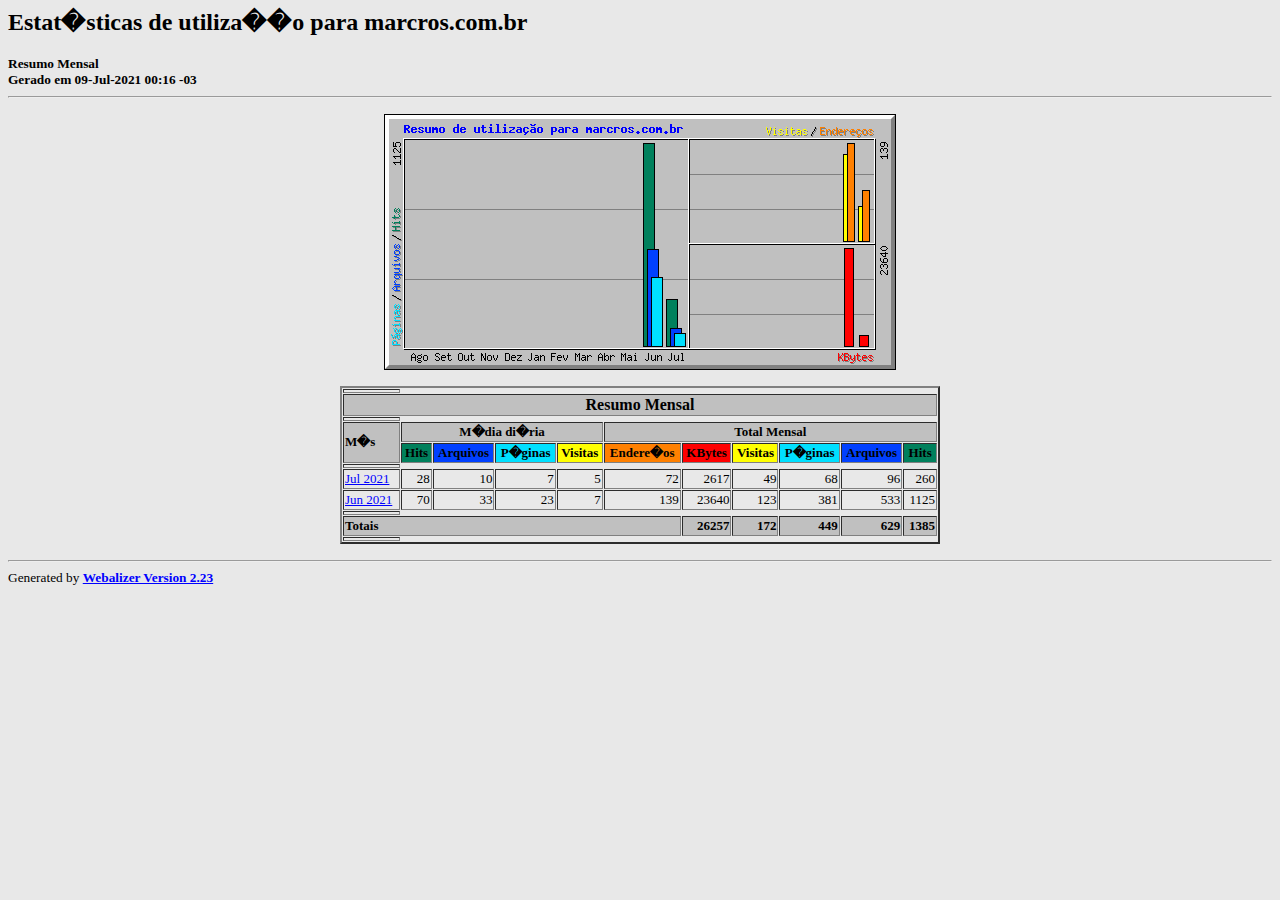
<file: tmp/webalizer/index.html>
<!DOCTYPE HTML PUBLIC "-//W3C//DTD HTML 4.0 Transitional//EN">

<!-- Generated by The Webalizer  Ver. 2.23-08 -->
<!--                                          -->
<!-- Copyright 1997-2013  Bradford L. Barrett -->
<!--                                          -->
<!-- Distributed under the GNU GPL  Version 2 -->
<!--        Full text may be found at:        -->
<!--         http://www.webalizer.org         -->
<!--                                          -->
<!--  Give the power back to the programmers  -->
<!--   Support the Free Software Foundation   -->
<!--           (http://www.fsf.org)           -->
<!--                                          -->
<!-- *** Generated: 09-Jul-2021 00:16 -03 *** -->

<HTML lang="pt-br">
<HEAD>
 <TITLE>Estat�sticas de utiliza��o para marcros.com.br - Resumo Mensal</TITLE>
</HEAD>

<BODY BGCOLOR="#E8E8E8" TEXT="#000000" LINK="#0000FF" VLINK="#FF0000">
<H2>Estat�sticas de utiliza��o para marcros.com.br</H2>
<SMALL><STRONG>
Resumo Mensal<BR>
Gerado em 09-Jul-2021 00:16 -03<BR>
</STRONG></SMALL>
<CENTER>
<HR>
<P>
<IMG SRC="usage.png" ALT="Resumo de utiliza��o para marcros.com.br" HEIGHT=256 WIDTH=512><P>
<TABLE WIDTH=600 BORDER=2 CELLSPACING=1 CELLPADDING=1>
<TR><TH HEIGHT=4></TH></TR>
<TR><TH COLSPAN=11 BGCOLOR="#C0C0C0" ALIGN=center>Resumo Mensal</TH></TR>
<TR><TH HEIGHT=4></TH></TR>
<TR><TH ALIGN=left ROWSPAN=2 BGCOLOR="#C0C0C0"><FONT SIZE="-1">M�s</FONT></TH>
<TH ALIGN=center COLSPAN=4 BGCOLOR="#C0C0C0"><FONT SIZE="-1">M�dia di�ria</FONT></TH>
<TH ALIGN=center COLSPAN=6 BGCOLOR="#C0C0C0"><FONT SIZE="-1">Total Mensal</FONT></TH></TR>
<TR><TH ALIGN=center BGCOLOR="#00805c"><FONT SIZE="-1">Hits</FONT></TH>
<TH ALIGN=center BGCOLOR="#0040ff"><FONT SIZE="-1">Arquivos</FONT></TH>
<TH ALIGN=center BGCOLOR="#00e0ff"><FONT SIZE="-1">P�ginas</FONT></TH>
<TH ALIGN=center BGCOLOR="#ffff00"><FONT SIZE="-1">Visitas</FONT></TH>
<TH ALIGN=center BGCOLOR="#ff8000"><FONT SIZE="-1">Endere�os</FONT></TH>
<TH ALIGN=center BGCOLOR="#ff0000"><FONT SIZE="-1">KBytes</FONT></TH>
<TH ALIGN=center BGCOLOR="#ffff00"><FONT SIZE="-1">Visitas</FONT></TH>
<TH ALIGN=center BGCOLOR="#00e0ff"><FONT SIZE="-1">P�ginas</FONT></TH>
<TH ALIGN=center BGCOLOR="#0040ff"><FONT SIZE="-1">Arquivos</FONT></TH>
<TH ALIGN=center BGCOLOR="#00805c"><FONT SIZE="-1">Hits</FONT></TH></TR>
<TR><TH HEIGHT=4></TH></TR>
<TR><TD NOWRAP><A HREF="usage_202107.html"><FONT SIZE="-1">Jul 2021</FONT></A></TD>
<TD ALIGN=right><FONT SIZE="-1">28</FONT></TD>
<TD ALIGN=right><FONT SIZE="-1">10</FONT></TD>
<TD ALIGN=right><FONT SIZE="-1">7</FONT></TD>
<TD ALIGN=right><FONT SIZE="-1">5</FONT></TD>
<TD ALIGN=right><FONT SIZE="-1">72</FONT></TD>
<TD ALIGN=right><FONT SIZE="-1">2617</FONT></TD>
<TD ALIGN=right><FONT SIZE="-1">49</FONT></TD>
<TD ALIGN=right><FONT SIZE="-1">68</FONT></TD>
<TD ALIGN=right><FONT SIZE="-1">96</FONT></TD>
<TD ALIGN=right><FONT SIZE="-1">260</FONT></TD></TR>
<TR><TD NOWRAP><A HREF="usage_202106.html"><FONT SIZE="-1">Jun 2021</FONT></A></TD>
<TD ALIGN=right><FONT SIZE="-1">70</FONT></TD>
<TD ALIGN=right><FONT SIZE="-1">33</FONT></TD>
<TD ALIGN=right><FONT SIZE="-1">23</FONT></TD>
<TD ALIGN=right><FONT SIZE="-1">7</FONT></TD>
<TD ALIGN=right><FONT SIZE="-1">139</FONT></TD>
<TD ALIGN=right><FONT SIZE="-1">23640</FONT></TD>
<TD ALIGN=right><FONT SIZE="-1">123</FONT></TD>
<TD ALIGN=right><FONT SIZE="-1">381</FONT></TD>
<TD ALIGN=right><FONT SIZE="-1">533</FONT></TD>
<TD ALIGN=right><FONT SIZE="-1">1125</FONT></TD></TR>
<TR><TH HEIGHT=4></TH></TR>
<TR><TH BGCOLOR="#C0C0C0" COLSPAN=6 ALIGN=left><FONT SIZE="-1">Totais</FONT></TH>
<TH BGCOLOR="#C0C0C0" ALIGN=right><FONT SIZE="-1">26257</FONT></TH>
<TH BGCOLOR="#C0C0C0" ALIGN=right><FONT SIZE="-1">172</FONT></TH>
<TH BGCOLOR="#C0C0C0" ALIGN=right><FONT SIZE="-1">449</FONT></TH>
<TH BGCOLOR="#C0C0C0" ALIGN=right><FONT SIZE="-1">629</FONT></TH>
<TH BGCOLOR="#C0C0C0" ALIGN=right><FONT SIZE="-1">1385</FONT></TH></TR>
<TR><TH HEIGHT=4></TH></TR>
</TABLE>
</CENTER>
<P>
<HR>
<TABLE WIDTH="100%" CELLPADDING=0 CELLSPACING=0 BORDER=0>
<TR>
<TD ALIGN=left VALIGN=top>
<SMALL>Generated by
<A HREF="http://www.webalizer.org/"><STRONG>Webalizer Version 2.23</STRONG></A>
</SMALL>
</TD>
</TR>
</TABLE>

<!-- Webalizer Version 2.23-08 (Mod: 26-Aug-2013) -->

</BODY>
</HTML>
</file>
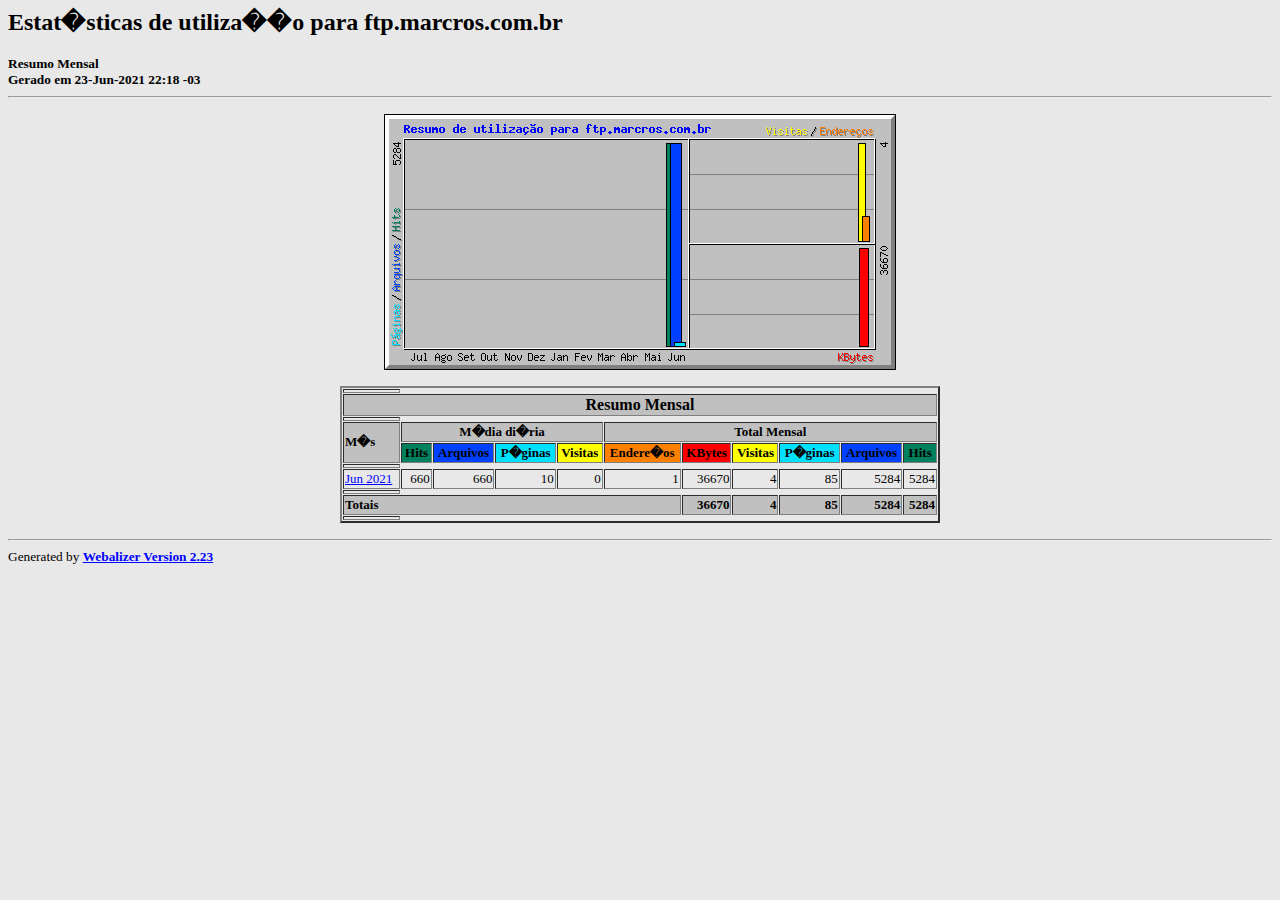
<file: tmp/webalizerftp/index.html>
<!DOCTYPE HTML PUBLIC "-//W3C//DTD HTML 4.0 Transitional//EN">

<!-- Generated by The Webalizer  Ver. 2.23-08 -->
<!--                                          -->
<!-- Copyright 1997-2013  Bradford L. Barrett -->
<!--                                          -->
<!-- Distributed under the GNU GPL  Version 2 -->
<!--        Full text may be found at:        -->
<!--         http://www.webalizer.org         -->
<!--                                          -->
<!--  Give the power back to the programmers  -->
<!--   Support the Free Software Foundation   -->
<!--           (http://www.fsf.org)           -->
<!--                                          -->
<!-- *** Generated: 23-Jun-2021 22:18 -03 *** -->

<HTML lang="pt-br">
<HEAD>
 <TITLE>Estat�sticas de utiliza��o para ftp.marcros.com.br - Resumo Mensal</TITLE>
</HEAD>

<BODY BGCOLOR="#E8E8E8" TEXT="#000000" LINK="#0000FF" VLINK="#FF0000">
<H2>Estat�sticas de utiliza��o para ftp.marcros.com.br</H2>
<SMALL><STRONG>
Resumo Mensal<BR>
Gerado em 23-Jun-2021 22:18 -03<BR>
</STRONG></SMALL>
<CENTER>
<HR>
<P>
<IMG SRC="usage.png" ALT="Resumo de utiliza��o para ftp.marcros.com.br" HEIGHT=256 WIDTH=512><P>
<TABLE WIDTH=600 BORDER=2 CELLSPACING=1 CELLPADDING=1>
<TR><TH HEIGHT=4></TH></TR>
<TR><TH COLSPAN=11 BGCOLOR="#C0C0C0" ALIGN=center>Resumo Mensal</TH></TR>
<TR><TH HEIGHT=4></TH></TR>
<TR><TH ALIGN=left ROWSPAN=2 BGCOLOR="#C0C0C0"><FONT SIZE="-1">M�s</FONT></TH>
<TH ALIGN=center COLSPAN=4 BGCOLOR="#C0C0C0"><FONT SIZE="-1">M�dia di�ria</FONT></TH>
<TH ALIGN=center COLSPAN=6 BGCOLOR="#C0C0C0"><FONT SIZE="-1">Total Mensal</FONT></TH></TR>
<TR><TH ALIGN=center BGCOLOR="#00805c"><FONT SIZE="-1">Hits</FONT></TH>
<TH ALIGN=center BGCOLOR="#0040ff"><FONT SIZE="-1">Arquivos</FONT></TH>
<TH ALIGN=center BGCOLOR="#00e0ff"><FONT SIZE="-1">P�ginas</FONT></TH>
<TH ALIGN=center BGCOLOR="#ffff00"><FONT SIZE="-1">Visitas</FONT></TH>
<TH ALIGN=center BGCOLOR="#ff8000"><FONT SIZE="-1">Endere�os</FONT></TH>
<TH ALIGN=center BGCOLOR="#ff0000"><FONT SIZE="-1">KBytes</FONT></TH>
<TH ALIGN=center BGCOLOR="#ffff00"><FONT SIZE="-1">Visitas</FONT></TH>
<TH ALIGN=center BGCOLOR="#00e0ff"><FONT SIZE="-1">P�ginas</FONT></TH>
<TH ALIGN=center BGCOLOR="#0040ff"><FONT SIZE="-1">Arquivos</FONT></TH>
<TH ALIGN=center BGCOLOR="#00805c"><FONT SIZE="-1">Hits</FONT></TH></TR>
<TR><TH HEIGHT=4></TH></TR>
<TR><TD NOWRAP><A HREF="usage_202106.html"><FONT SIZE="-1">Jun 2021</FONT></A></TD>
<TD ALIGN=right><FONT SIZE="-1">660</FONT></TD>
<TD ALIGN=right><FONT SIZE="-1">660</FONT></TD>
<TD ALIGN=right><FONT SIZE="-1">10</FONT></TD>
<TD ALIGN=right><FONT SIZE="-1">0</FONT></TD>
<TD ALIGN=right><FONT SIZE="-1">1</FONT></TD>
<TD ALIGN=right><FONT SIZE="-1">36670</FONT></TD>
<TD ALIGN=right><FONT SIZE="-1">4</FONT></TD>
<TD ALIGN=right><FONT SIZE="-1">85</FONT></TD>
<TD ALIGN=right><FONT SIZE="-1">5284</FONT></TD>
<TD ALIGN=right><FONT SIZE="-1">5284</FONT></TD></TR>
<TR><TH HEIGHT=4></TH></TR>
<TR><TH BGCOLOR="#C0C0C0" COLSPAN=6 ALIGN=left><FONT SIZE="-1">Totais</FONT></TH>
<TH BGCOLOR="#C0C0C0" ALIGN=right><FONT SIZE="-1">36670</FONT></TH>
<TH BGCOLOR="#C0C0C0" ALIGN=right><FONT SIZE="-1">4</FONT></TH>
<TH BGCOLOR="#C0C0C0" ALIGN=right><FONT SIZE="-1">85</FONT></TH>
<TH BGCOLOR="#C0C0C0" ALIGN=right><FONT SIZE="-1">5284</FONT></TH>
<TH BGCOLOR="#C0C0C0" ALIGN=right><FONT SIZE="-1">5284</FONT></TH></TR>
<TR><TH HEIGHT=4></TH></TR>
</TABLE>
</CENTER>
<P>
<HR>
<TABLE WIDTH="100%" CELLPADDING=0 CELLSPACING=0 BORDER=0>
<TR>
<TD ALIGN=left VALIGN=top>
<SMALL>Generated by
<A HREF="http://www.webalizer.org/"><STRONG>Webalizer Version 2.23</STRONG></A>
</SMALL>
</TD>
</TR>
</TABLE>

<!-- Webalizer Version 2.23-08 (Mod: 26-Aug-2013) -->

</BODY>
</HTML>
</file>
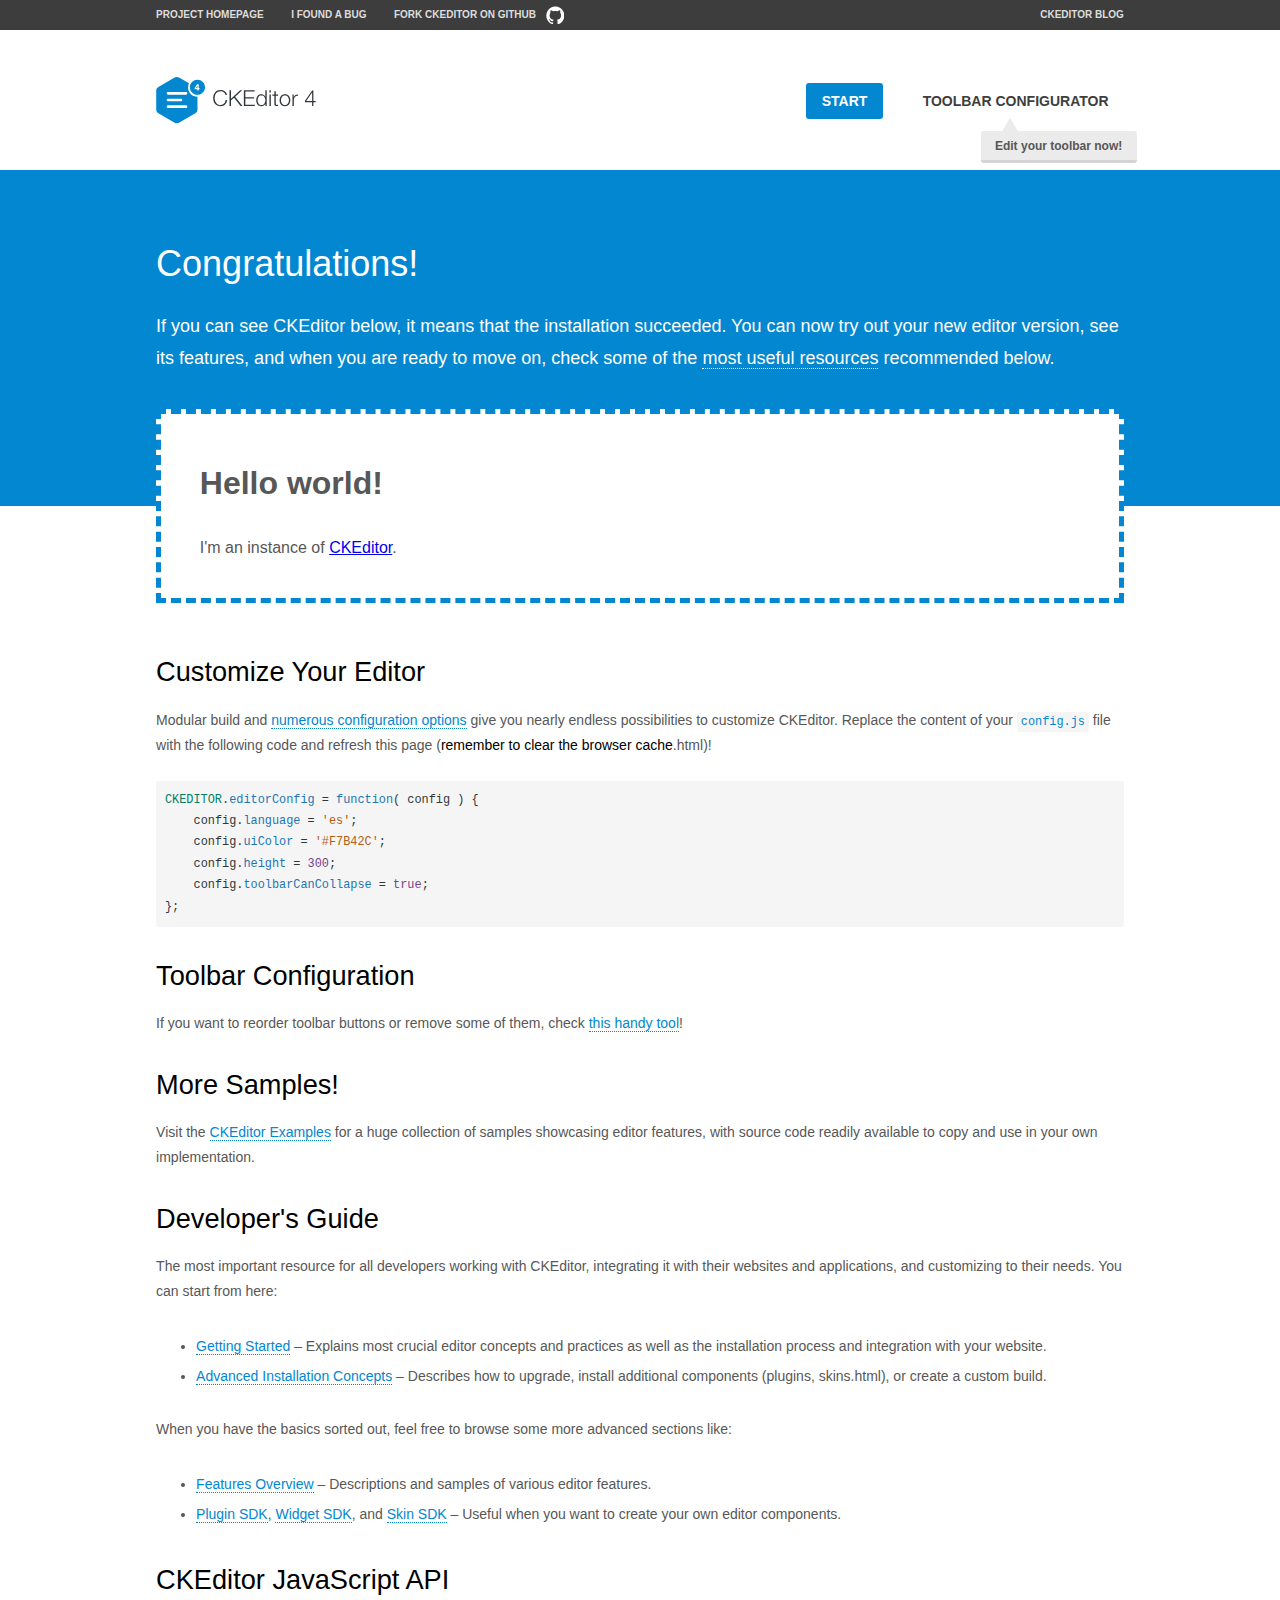
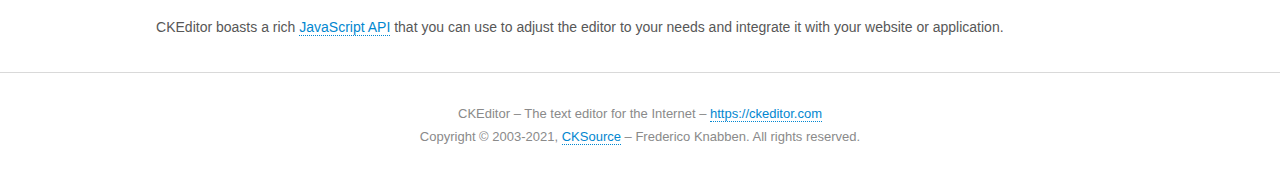
<file: public/admin/js/samples/index.html>
<!DOCTYPE html>
<!--
Copyright (c) 2003-2021, CKSource - Frederico Knabben. All rights reserved.
For licensing, see LICENSE.md or https://ckeditor.com/legal/ckeditor-oss-license
-->
<html lang="en">
<head>
	<meta charset="utf-8">
	<title>CKEditor Sample</title>
	<script src="../ckeditor.js"></script>
	<script src="js/sample.js"></script>
	<link rel="stylesheet" href="css/samples.css">
	<link rel="stylesheet" href="toolbarconfigurator/lib/codemirror/neo.css">
	<meta name="viewport" content="width=device-width,initial-scale=1">
	<meta name="description" content="Try the latest sample of CKEditor 4 and learn more about customizing your WYSIWYG editor with endless possibilities.">
</head>
<body id="main">

<nav class="navigation-a">
	<div class="grid-container">
		<ul class="navigation-a-left grid-width-70">
			<li><a href="https://ckeditor.com/ckeditor-4/">Project Homepage</a></li>
			<li><a href="https://github.com/ckeditor/ckeditor4/issues">I found a bug</a></li>
			<li><a href="https://github.com/ckeditor/ckeditor4" class="icon-pos-right icon-navigation-a-github">Fork CKEditor on GitHub</a></li>
		</ul>
		<ul class="navigation-a-right grid-width-30">
			<li><a href="https://ckeditor.com/blog/">CKEditor Blog</a></li>
		</ul>
	</div>
</nav>

<header class="header-a">
	<div class="grid-container">
		<h1 class="header-a-logo grid-width-30">
			<a href="index.html"><img src="img/logo.svg" onerror="this.src='img/logo.png'; this.onerror=null;" alt="CKEditor Sample"></a>
		</h1>

		<nav class="navigation-b grid-width-70">
			<ul>
				<li><a href="index.html" class="button-a button-a-background">Start</a></li>
				<li><a href="toolbarconfigurator/index.html" class="button-a">Toolbar configurator <span class="balloon-a balloon-a-nw">Edit your toolbar now!</span></a></li>
			</ul>
		</nav>
	</div>
</header>

<main>
	<div class="adjoined-top">
		<div class="grid-container">
			<div class="content grid-width-100">
				<h1>Congratulations!</h1>
				<p>
					If you can see CKEditor below, it means that the installation succeeded.
					You can now try out your new editor version, see its features, and when you are ready to move on, check some of the <a href="#sample-customize">most useful resources</a> recommended below.
				</p>
			</div>
		</div>
	</div>
	<div class="adjoined-bottom">
		<div class="grid-container">
			<div class="grid-width-100">
				<div id="editor">
					<h1>Hello world!</h1>
					<p>I'm an instance of <a href="https://ckeditor.com">CKEditor</a>.</p>
				</div>
			</div>
		</div>
	</div>

	<div class="grid-container">
		<div class="content grid-width-100">
			<section id="sample-customize">
				<h2>Customize Your Editor</h2>
				<p>Modular build and <a href="https://ckeditor.com/docs/ckeditor4/latest/guide/dev_configuration.html">numerous configuration options</a> give you nearly endless possibilities to customize CKEditor. Replace the content of your <code><a href="../config.js">config.js</a></code> file with the following code and refresh this page (<strong>remember to clear the browser cache</strong>.html)!</p>
		<pre class="cm-s-neo CodeMirror"><code><span style="padding-right: 0.1px;"><span class="cm-variable">CKEDITOR</span>.<span class="cm-property">editorConfig</span> <span class="cm-operator">=</span> <span class="cm-keyword">function</span>( <span class="cm-def">config</span> ) {</span>
<span style="padding-right: 0.1px;"><span class="cm-tab">	</span><span class="cm-variable-2">config</span>.<span class="cm-property">language</span> <span class="cm-operator">=</span> <span class="cm-string">'es'</span>;</span>
<span style="padding-right: 0.1px;"><span class="cm-tab">	</span><span class="cm-variable-2">config</span>.<span class="cm-property">uiColor</span> <span class="cm-operator">=</span> <span class="cm-string">'#F7B42C'</span>;</span>
<span style="padding-right: 0.1px;"><span class="cm-tab">	</span><span class="cm-variable-2">config</span>.<span class="cm-property">height</span> <span class="cm-operator">=</span> <span class="cm-number">300</span>;</span>
<span style="padding-right: 0.1px;"><span class="cm-tab">	</span><span class="cm-variable-2">config</span>.<span class="cm-property">toolbarCanCollapse</span> <span class="cm-operator">=</span> <span class="cm-atom">true</span>;</span>
<span style="padding-right: 0.1px;">};</span></code></pre>
			</section>

			<section>
				<h2>Toolbar Configuration</h2>
				<p>If you want to reorder toolbar buttons or remove some of them, check <a href="toolbarconfigurator/index.html">this handy tool</a>!</p>
			</section>

			<section>
				<h2>More Samples!</h2>
				<p>Visit the <a href="https://ckeditor.com/docs/ckeditor4/latest/examples/index.html">CKEditor Examples</a> for a huge collection of samples showcasing editor features, with source code readily available to copy and use in your own implementation.</p>
			</section>

			<section>
				<h2>Developer's Guide</h2>
				<p>The most important resource for all developers working with CKEditor, integrating it with their websites and applications, and customizing to their needs. You can start from here:</p>
				<ul>
					<li><a href="https://ckeditor.com/docs/ckeditor4/latest/guide/dev_installation.html">Getting Started</a> &ndash; Explains most crucial editor concepts and practices as well as the installation process and integration with your website.</li>
					<li><a href="https://ckeditor.com/docs/ckeditor4/latest/guide/dev_advanced_installation.html">Advanced Installation Concepts</a> &ndash; Describes how to upgrade, install additional components (plugins, skins.html), or create a custom build.</li>
				</ul>
					<p>When you have the basics sorted out, feel free to browse some more advanced sections like:</p>
				<ul>
					<li><a href="https://ckeditor.com/docs/ckeditor4/latest/features/index.html">Features Overview</a> &ndash; Descriptions and samples of various editor features.</li>
					<li><a href="https://ckeditor.com/docs/ckeditor4/latest/guide/plugin_sdk_intro.html">Plugin SDK</a>, <a href="https://ckeditor.com/docs/ckeditor4/latest/guide/widget_sdk_intro.html">Widget SDK</a>, and <a href="https://ckeditor.com/docs/ckeditor4/latest/guide/skin_sdk_intro.html">Skin SDK</a> &ndash; Useful when you want to create your own editor components.</li>
				</ul>
			</section>

			<section>
				<h2>CKEditor JavaScript API</h2>
				<p>CKEditor boasts a rich <a href="https://ckeditor.com/docs/ckeditor4/latest/api/index.html">JavaScript API</a> that you can use to adjust the editor to your needs and integrate it with your website or application.</p>
			</section>
		</div>
	</div>
</main>

<footer class="footer-a grid-container">
	<div class="grid-container">
		<p class="grid-width-100">
			CKEditor &ndash; The text editor for the Internet &ndash; <a class="samples" href="https://ckeditor.com/">https://ckeditor.com</a>
		</p>
		<p class="grid-width-100" id="copy">
			Copyright &copy; 2003-2021, <a class="samples" href="https://cksource.com/">CKSource</a> &ndash; Frederico Knabben. All rights reserved.
		</p>
	</div>
</footer>
<script>
	initSample();
</script>

</body>
</html>
</file>
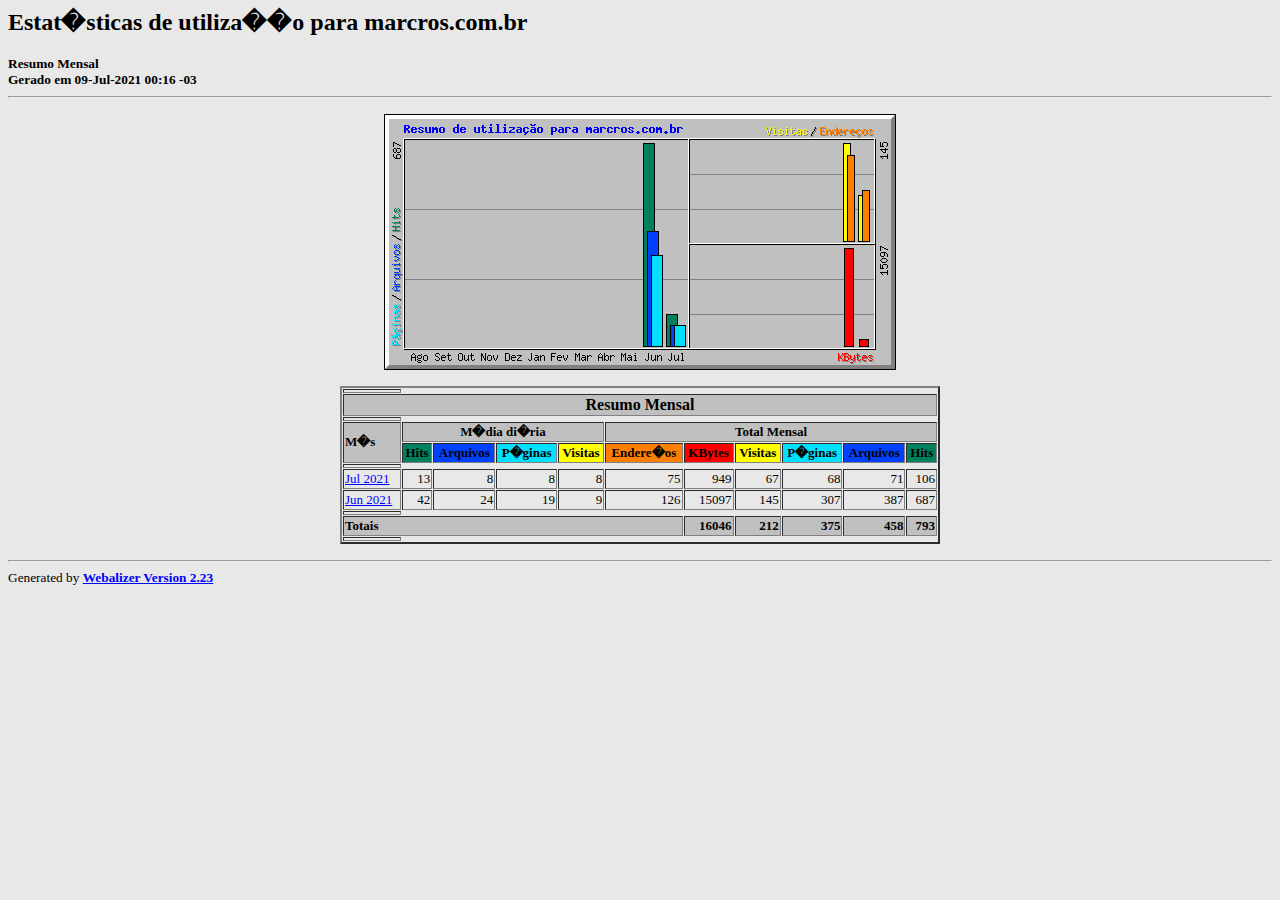
<file: tmp/webalizer/ssl/marcros.com.br/index.html>
<!DOCTYPE HTML PUBLIC "-//W3C//DTD HTML 4.0 Transitional//EN">

<!-- Generated by The Webalizer  Ver. 2.23-08 -->
<!--                                          -->
<!-- Copyright 1997-2013  Bradford L. Barrett -->
<!--                                          -->
<!-- Distributed under the GNU GPL  Version 2 -->
<!--        Full text may be found at:        -->
<!--         http://www.webalizer.org         -->
<!--                                          -->
<!--  Give the power back to the programmers  -->
<!--   Support the Free Software Foundation   -->
<!--           (http://www.fsf.org)           -->
<!--                                          -->
<!-- *** Generated: 09-Jul-2021 00:16 -03 *** -->

<HTML lang="pt-br">
<HEAD>
 <TITLE>Estat�sticas de utiliza��o para marcros.com.br - Resumo Mensal</TITLE>
</HEAD>

<BODY BGCOLOR="#E8E8E8" TEXT="#000000" LINK="#0000FF" VLINK="#FF0000">
<H2>Estat�sticas de utiliza��o para marcros.com.br</H2>
<SMALL><STRONG>
Resumo Mensal<BR>
Gerado em 09-Jul-2021 00:16 -03<BR>
</STRONG></SMALL>
<CENTER>
<HR>
<P>
<IMG SRC="usage.png" ALT="Resumo de utiliza��o para marcros.com.br" HEIGHT=256 WIDTH=512><P>
<TABLE WIDTH=600 BORDER=2 CELLSPACING=1 CELLPADDING=1>
<TR><TH HEIGHT=4></TH></TR>
<TR><TH COLSPAN=11 BGCOLOR="#C0C0C0" ALIGN=center>Resumo Mensal</TH></TR>
<TR><TH HEIGHT=4></TH></TR>
<TR><TH ALIGN=left ROWSPAN=2 BGCOLOR="#C0C0C0"><FONT SIZE="-1">M�s</FONT></TH>
<TH ALIGN=center COLSPAN=4 BGCOLOR="#C0C0C0"><FONT SIZE="-1">M�dia di�ria</FONT></TH>
<TH ALIGN=center COLSPAN=6 BGCOLOR="#C0C0C0"><FONT SIZE="-1">Total Mensal</FONT></TH></TR>
<TR><TH ALIGN=center BGCOLOR="#00805c"><FONT SIZE="-1">Hits</FONT></TH>
<TH ALIGN=center BGCOLOR="#0040ff"><FONT SIZE="-1">Arquivos</FONT></TH>
<TH ALIGN=center BGCOLOR="#00e0ff"><FONT SIZE="-1">P�ginas</FONT></TH>
<TH ALIGN=center BGCOLOR="#ffff00"><FONT SIZE="-1">Visitas</FONT></TH>
<TH ALIGN=center BGCOLOR="#ff8000"><FONT SIZE="-1">Endere�os</FONT></TH>
<TH ALIGN=center BGCOLOR="#ff0000"><FONT SIZE="-1">KBytes</FONT></TH>
<TH ALIGN=center BGCOLOR="#ffff00"><FONT SIZE="-1">Visitas</FONT></TH>
<TH ALIGN=center BGCOLOR="#00e0ff"><FONT SIZE="-1">P�ginas</FONT></TH>
<TH ALIGN=center BGCOLOR="#0040ff"><FONT SIZE="-1">Arquivos</FONT></TH>
<TH ALIGN=center BGCOLOR="#00805c"><FONT SIZE="-1">Hits</FONT></TH></TR>
<TR><TH HEIGHT=4></TH></TR>
<TR><TD NOWRAP><A HREF="usage_202107.html"><FONT SIZE="-1">Jul 2021</FONT></A></TD>
<TD ALIGN=right><FONT SIZE="-1">13</FONT></TD>
<TD ALIGN=right><FONT SIZE="-1">8</FONT></TD>
<TD ALIGN=right><FONT SIZE="-1">8</FONT></TD>
<TD ALIGN=right><FONT SIZE="-1">8</FONT></TD>
<TD ALIGN=right><FONT SIZE="-1">75</FONT></TD>
<TD ALIGN=right><FONT SIZE="-1">949</FONT></TD>
<TD ALIGN=right><FONT SIZE="-1">67</FONT></TD>
<TD ALIGN=right><FONT SIZE="-1">68</FONT></TD>
<TD ALIGN=right><FONT SIZE="-1">71</FONT></TD>
<TD ALIGN=right><FONT SIZE="-1">106</FONT></TD></TR>
<TR><TD NOWRAP><A HREF="usage_202106.html"><FONT SIZE="-1">Jun 2021</FONT></A></TD>
<TD ALIGN=right><FONT SIZE="-1">42</FONT></TD>
<TD ALIGN=right><FONT SIZE="-1">24</FONT></TD>
<TD ALIGN=right><FONT SIZE="-1">19</FONT></TD>
<TD ALIGN=right><FONT SIZE="-1">9</FONT></TD>
<TD ALIGN=right><FONT SIZE="-1">126</FONT></TD>
<TD ALIGN=right><FONT SIZE="-1">15097</FONT></TD>
<TD ALIGN=right><FONT SIZE="-1">145</FONT></TD>
<TD ALIGN=right><FONT SIZE="-1">307</FONT></TD>
<TD ALIGN=right><FONT SIZE="-1">387</FONT></TD>
<TD ALIGN=right><FONT SIZE="-1">687</FONT></TD></TR>
<TR><TH HEIGHT=4></TH></TR>
<TR><TH BGCOLOR="#C0C0C0" COLSPAN=6 ALIGN=left><FONT SIZE="-1">Totais</FONT></TH>
<TH BGCOLOR="#C0C0C0" ALIGN=right><FONT SIZE="-1">16046</FONT></TH>
<TH BGCOLOR="#C0C0C0" ALIGN=right><FONT SIZE="-1">212</FONT></TH>
<TH BGCOLOR="#C0C0C0" ALIGN=right><FONT SIZE="-1">375</FONT></TH>
<TH BGCOLOR="#C0C0C0" ALIGN=right><FONT SIZE="-1">458</FONT></TH>
<TH BGCOLOR="#C0C0C0" ALIGN=right><FONT SIZE="-1">793</FONT></TH></TR>
<TR><TH HEIGHT=4></TH></TR>
</TABLE>
</CENTER>
<P>
<HR>
<TABLE WIDTH="100%" CELLPADDING=0 CELLSPACING=0 BORDER=0>
<TR>
<TD ALIGN=left VALIGN=top>
<SMALL>Generated by
<A HREF="http://www.webalizer.org/"><STRONG>Webalizer Version 2.23</STRONG></A>
</SMALL>
</TD>
</TR>
</TABLE>

<!-- Webalizer Version 2.23-08 (Mod: 26-Aug-2013) -->

</BODY>
</HTML>
</file>
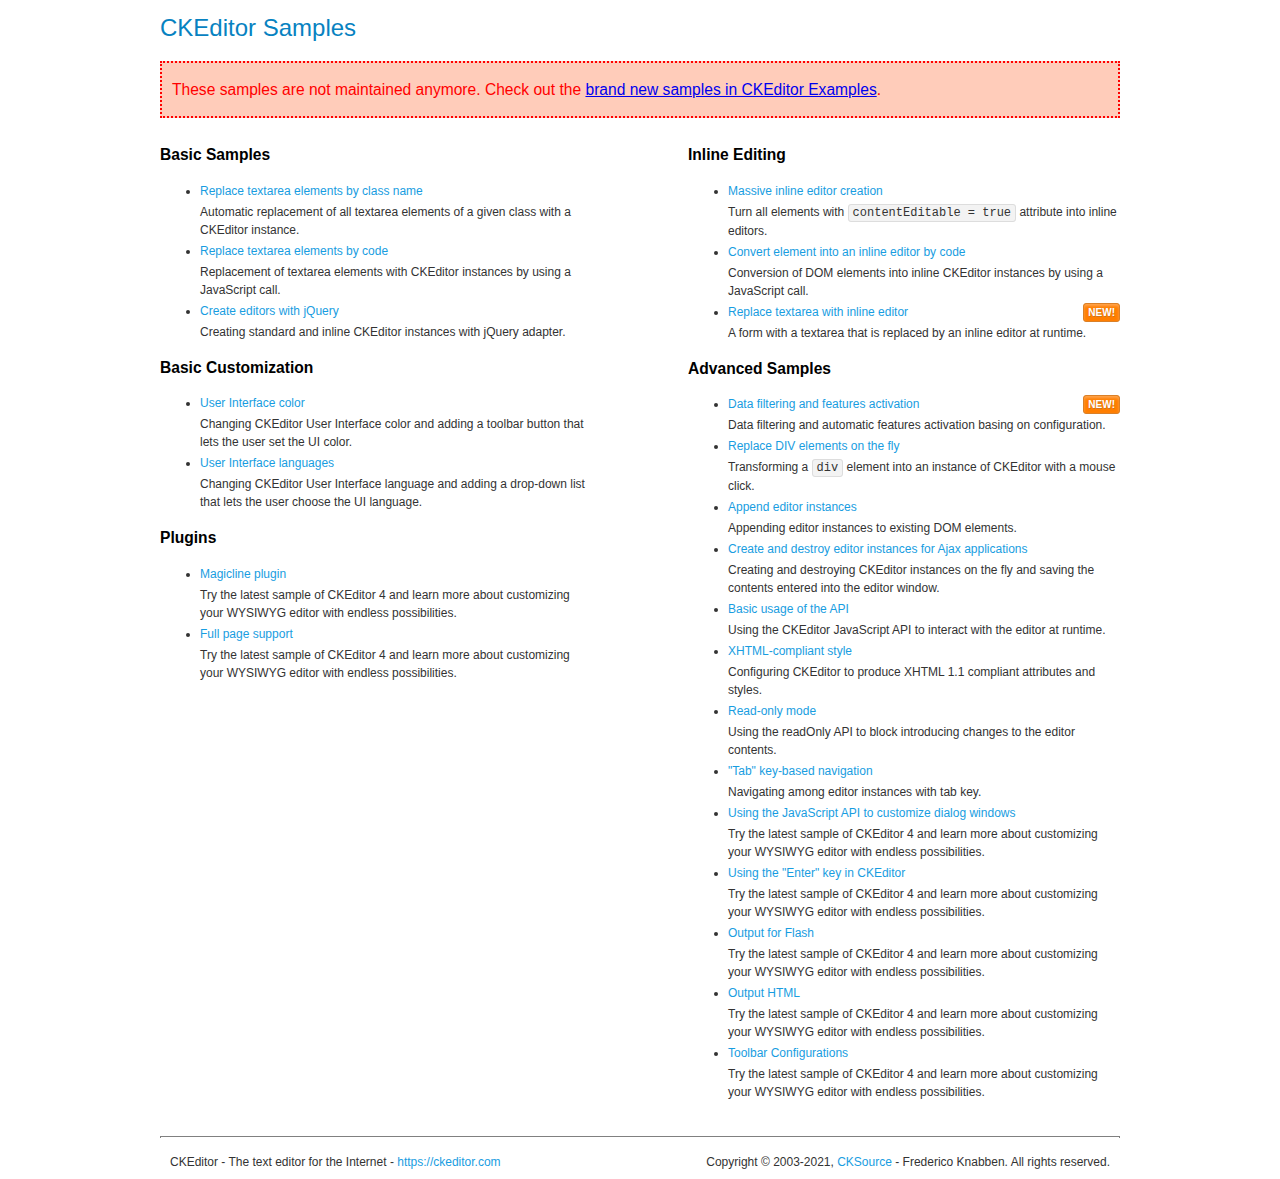
<file: public/admin/js/samples/old/index.html>
<!DOCTYPE html>
<!--
Copyright (c) 2003-2021, CKSource - Frederico Knabben. All rights reserved.
For licensing, see LICENSE.md or https://ckeditor.com/legal/ckeditor-oss-license
-->
<html lang="en">
<head>
	<meta charset="utf-8">
	<title>CKEditor Samples</title>
	<link rel="stylesheet" href="sample.css">
	<meta name="description" content="Try the latest sample of CKEditor 4 and learn more about customizing your WYSIWYG editor with endless possibilities.">
</head>
<body>
	<h1 class="samples">
		CKEditor Samples
	</h1>
	<div class="warning deprecated">
		These samples are not maintained anymore. Check out the <a href="https://ckeditor.com/docs/ckeditor4/latest/examples/index.html">brand new samples in CKEditor Examples</a>.
	</div>
	<div class="twoColumns">
		<div class="twoColumnsLeft">
			<h2 class="samples">
				Basic Samples
			</h2>
			<dl class="samples">
				<dt><a class="samples" href="replacebyclass.html">Replace textarea elements by class name</a></dt>
				<dd>Automatic replacement of all textarea elements of a given class with a CKEditor instance.</dd>

				<dt><a class="samples" href="replacebycode.html">Replace textarea elements by code</a></dt>
				<dd>Replacement of textarea elements with CKEditor instances by using a JavaScript call.</dd>

				<dt><a class="samples" href="jquery.html">Create editors with jQuery</a></dt>
				<dd>Creating standard and inline CKEditor instances with jQuery adapter.</dd>
			</dl>

			<h2 class="samples">
				Basic Customization
			</h2>
			<dl class="samples">
				<dt><a class="samples" href="uicolor.html">User Interface color</a></dt>
				<dd>Changing CKEditor User Interface color and adding a toolbar button that lets the user set the UI color.</dd>

				<dt><a class="samples" href="uilanguages.html">User Interface languages</a></dt>
				<dd>Changing CKEditor User Interface language and adding a drop-down list that lets the user choose the UI language.</dd>
			</dl>


			<h2 class="samples">Plugins</h2>
<dl class="samples">
<dt><a class="samples" href="magicline/magicline.html">Magicline plugin</a></dt>
<dd>Try the latest sample of CKEditor 4 and learn more about customizing your WYSIWYG editor with endless possibilities.</dd>

<dt><a class="samples" href="wysiwygarea/fullpage.html">Full page support</a></dt>
<dd>Try the latest sample of CKEditor 4 and learn more about customizing your WYSIWYG editor with endless possibilities.</dd>
</dl>
		</div>
		<div class="twoColumnsRight">
			<h2 class="samples">
				Inline Editing
			</h2>
			<dl class="samples">
				<dt><a class="samples" href="inlineall.html">Massive inline editor creation</a></dt>
				<dd>Turn all elements with <code>contentEditable = true</code> attribute into inline editors.</dd>

				<dt><a class="samples" href="inlinebycode.html">Convert element into an inline editor by code</a></dt>
				<dd>Conversion of DOM elements into inline CKEditor instances by using a JavaScript call.</dd>

				<dt><a class="samples" href="inlinetextarea.html">Replace textarea with inline editor</a> <span class="new">New!</span></dt>
				<dd>A form with a textarea that is replaced by an inline editor at runtime.</dd>

				
			</dl>

			<h2 class="samples">
				Advanced Samples
			</h2>
			<dl class="samples">
				<dt><a class="samples" href="datafiltering.html">Data filtering and features activation</a> <span class="new">New!</span></dt>
				<dd>Data filtering and automatic features activation basing on configuration.</dd>

				<dt><a class="samples" href="divreplace.html">Replace DIV elements on the fly</a></dt>
				<dd>Transforming a <code>div</code> element into an instance of CKEditor with a mouse click.</dd>

				<dt><a class="samples" href="appendto.html">Append editor instances</a></dt>
				<dd>Appending editor instances to existing DOM elements.</dd>

				<dt><a class="samples" href="ajax.html">Create and destroy editor instances for Ajax applications</a></dt>
				<dd>Creating and destroying CKEditor instances on the fly and saving the contents entered into the editor window.</dd>

				<dt><a class="samples" href="api.html">Basic usage of the API</a></dt>
				<dd>Using the CKEditor JavaScript API to interact with the editor at runtime.</dd>

				<dt><a class="samples" href="xhtmlstyle.html">XHTML-compliant style</a></dt>
				<dd>Configuring CKEditor to produce XHTML 1.1 compliant attributes and styles.</dd>

				<dt><a class="samples" href="readonly.html">Read-only mode</a></dt>
				<dd>Using the readOnly API to block introducing changes to the editor contents.</dd>

				<dt><a class="samples" href="tabindex.html">"Tab" key-based navigation</a></dt>
				<dd>Navigating among editor instances with tab key.</dd>


				
<dt><a class="samples" href="dialog/dialog.html">Using the JavaScript API to customize dialog windows</a></dt>
<dd>Try the latest sample of CKEditor 4 and learn more about customizing your WYSIWYG editor with endless possibilities.</dd>

<dt><a class="samples" href="enterkey/enterkey.html">Using the &quot;Enter&quot; key in CKEditor</a></dt>
<dd>Try the latest sample of CKEditor 4 and learn more about customizing your WYSIWYG editor with endless possibilities.</dd>

<dt><a class="samples" href="htmlwriter/outputforflash.html">Output for Flash</a></dt>
<dd>Try the latest sample of CKEditor 4 and learn more about customizing your WYSIWYG editor with endless possibilities.</dd>

<dt><a class="samples" href="htmlwriter/outputhtml.html">Output HTML</a></dt>
<dd>Try the latest sample of CKEditor 4 and learn more about customizing your WYSIWYG editor with endless possibilities.</dd>

<dt><a class="samples" href="toolbar/toolbar.html">Toolbar Configurations</a></dt>
<dd>Try the latest sample of CKEditor 4 and learn more about customizing your WYSIWYG editor with endless possibilities.</dd>

			</dl>
		</div>
	</div>
	<div id="footer">
		<hr>
		<p>
			CKEditor - The text editor for the Internet - <a class="samples" href="https://ckeditor.com/">https://ckeditor.com</a>
		</p>
		<p id="copy">
			Copyright &copy; 2003-2021, <a class="samples" href="https://cksource.com/">CKSource</a> - Frederico Knabben. All rights reserved.
		</p>
	</div>
</body>
</html>
</file>
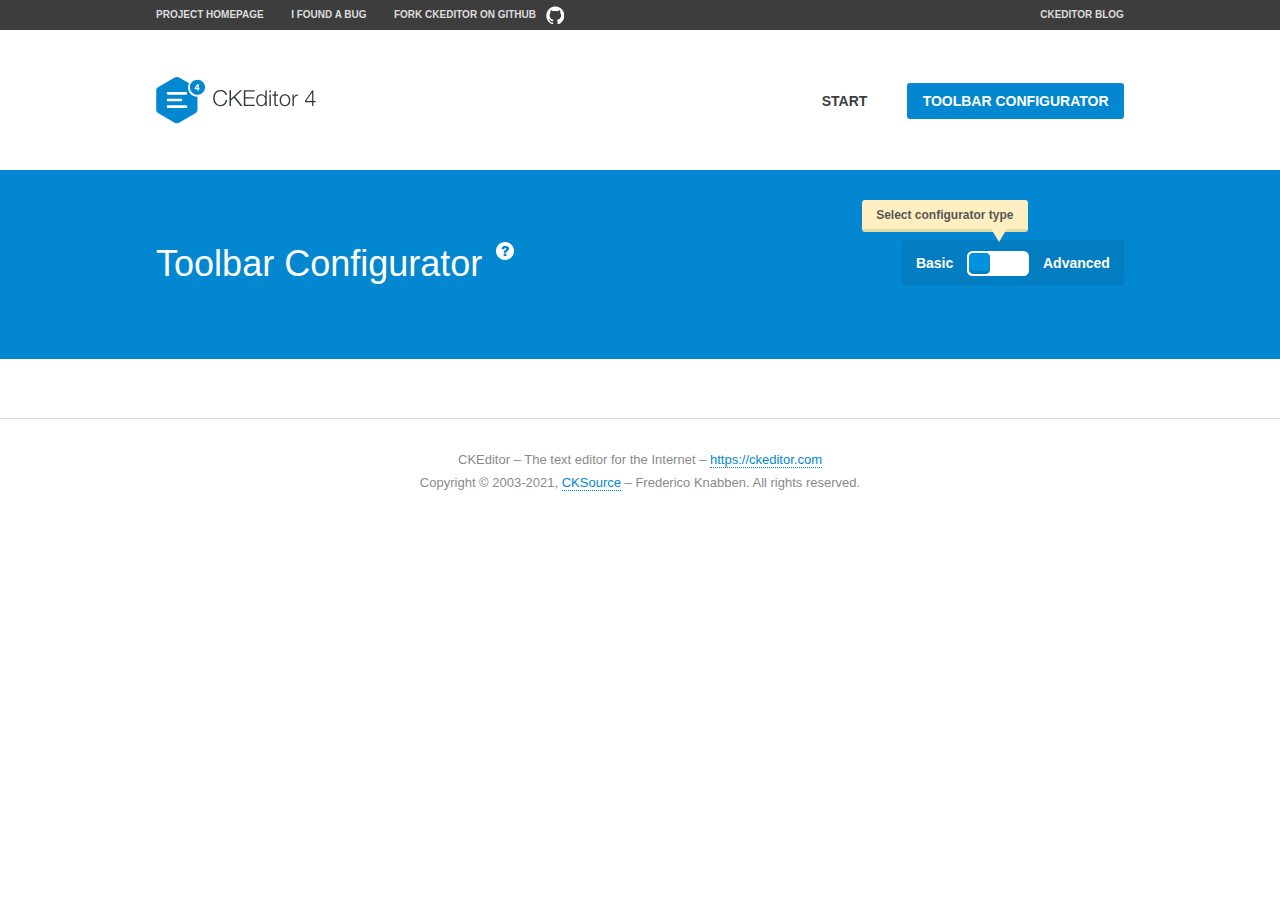
<file: public/admin/js/samples/toolbarconfigurator/index.html>
<!DOCTYPE html>
<!--
Copyright (c) 2003-2021, CKSource - Frederico Knabben. All rights reserved.
For licensing, see LICENSE.md or https://ckeditor.com/legal/ckeditor-oss-license
-->
<!--[if IE 8]><html class="ie8"><![endif]-->
<!--[if gt IE 8]><html><![endif]-->
<!--[if !IE]><!--><html lang="en"><!--<![endif]-->
<head>
	<meta charset="utf-8">
	<title>Toolbar Configurator</title>
	<script src="../../ckeditor.js"></script>
	<script>
		if ( CKEDITOR.env.ie && CKEDITOR.env.version < 9 )
			CKEDITOR.tools.enableHtml5Elements( document );
	</script>
	<link rel="stylesheet" href="lib/codemirror/codemirror.css">
	<link rel="stylesheet" href="lib/codemirror/show-hint.css">
	<link rel="stylesheet" href="lib/codemirror/neo.css">
	<link rel="stylesheet" href="css/fontello.css">
	<link rel="stylesheet" href="../css/samples.css">
	<meta name="description" content="Try the latest sample of CKEditor 4 and learn more about customizing your WYSIWYG editor with endless possibilities.">
</head>
<body id="toolbar">

<nav class="navigation-a">
	<div class="grid-container">
		<ul class="navigation-a-left grid-width-70">
			<li><a href="https://ckeditor.com/ckeditor-4/">Project Homepage</a></li>
			<li><a href="https://github.com/ckeditor/ckeditor4/issues">I found a bug</a></li>
			<li><a href="https://github.com/ckeditor/ckeditor4" class="icon-pos-right icon-navigation-a-github">Fork CKEditor on GitHub</a></li>
		</ul>
		<ul class="navigation-a-right grid-width-30">
			<li><a href="https://ckeditor.com/blog/">CKEditor Blog</a></li>
		</ul>
	</div>
</nav>

<header class="header-a">
	<div class="grid-container">
		<h1 class="header-a-logo grid-width-30">
			<a href="../index.html"><img src="../img/logo.svg" onerror="this.src='../img/logo.png'; this.onerror=null;" alt="CKEditor Logo"></a>
		</h1>
		<nav class="navigation-b grid-width-70">
			<ul>
				<li><a href="../index.html"  class="button-a">Start</a></li>
				<li><a href="index.html"  class="button-a button-a-background">Toolbar configurator</a></li>
			</ul>
		</nav>
	</div>
</header>

<main>
	<div class="adjoined-top">
		<div class="grid-container">
			<div class="content grid-width-100">
				<div class="grid-container-nested">
					<h1 class="grid-width-60">
						Toolbar Configurator
						<a href="#help-content" type="button" title="Configurator help" id="help" class="button-a button-a-background button-a-no-text icon-pos-left icon-question-mark">Help</a>
					</h1>

					<div class="grid-width-40 grid-switch-magic">
						<div class="switch">
							<span class="balloon-a balloon-a-se">Select configurator type</span>
							<input type="radio" name="radio" data-num="1" id="radio-basic" />
							<input type="radio" name="radio" data-num="2" id="radio-advanced" />
							<label data-for="1" for="radio-basic">Basic</label>
							<span class="switch-inner">
								<span class="handler"></span>
							</span>
							<label data-for="2" for="radio-advanced">Advanced</label>
						</div>
					</div>
				</div>
			</div>
		</div>
	</div>
	<div class="adjoined-bottom">
		<div class="grid-container">
			<div class="grid-width-100">
				<div class="editors-container">
					<div id="editor-basic"></div>
					<div id="editor-advanced"></div>
				</div>
			</div>
		</div>
	</div>

	<div class="grid-container configurator">
		<div class="content grid-width-100">
			<div class="configurator">
				<div>
					<div id="toolbarModifierWrapper"></div>
				</div>
			</div>
		</div>
	</div>

	<div id="help-content">
		<div class="grid-container">
			<div class="grid-width-100">
				<h2>What Am I Doing Here?</h2>

				<div class="grid-container grid-container-nested">
					<div class="basic">
						<div class="grid-width-50">
							<p>Arrange <a href="https://ckeditor.com/docs/ckeditor4/latest/api/CKEDITOR_config.html#cfg-toolbarGroups">toolbar groups</a>, toggle <a href="https://ckeditor.com/docs/ckeditor4/latest/api/CKEDITOR_config.html#cfg-removeButtons">button visibility</a> according to your needs and get your toolbar configuration.</p>
							<p>You can replace the content of the <a href="../../config.js"><code>config.js</code></a> file with the generated configuration. If you already set some configuration options you will need to merge both configurations.</p>
						</div>
						<div class="grid-width-50">
							<p>Read more about different ways of <a href="https://ckeditor.com/docs/ckeditor4/latest/guide/dev_configuration.html">setting configuration</a> and do not forget about <strong>clearing browser cache</strong>.</p>
							<p>Arranging toolbar groups is the recommended way of configuring the toolbar, but if you need more freedom you can use the <a href="#advanced">advanced configurator</a>.</p>
						</div>
					</div>
					<div class="advanced" style="display: none;">
						<div class="grid-width-50">
							<p>With this code editor you can edit your <a href="https://ckeditor.com/docs/ckeditor4/latest/api/CKEDITOR_config.html#cfg-toolbar">toolbar configuration</a> live.</p>
							<p>You can replace the content of the <a href="../../config.js"><code>config.js</code></a> file with the generated configuration. If you already set some configuration options you will need to merge both configurations.</p>
						</div>
						<div class="grid-width-50">
							<p>Read more about different ways of <a href="https://ckeditor.com/docs/ckeditor4/latest/guide/dev_configuration.html">setting configuration</a> and do not forget about <strong>clearing browser cache</strong>.</p>
						</div>
					</div>
				</div>

				<p class="grid-container grid-container-nested">
					<button type="button" class="help-content-close grid-width-100 button-a button-a-background">Got it. Let's play!</button>
				</p>
			</div>
		</div>
	</div>
</main>

<footer class="footer-a grid-container">
	<p class="grid-width-100">
		CKEditor &ndash; The text editor for the Internet &ndash; <a class="samples" href="https://ckeditor.com/">https://ckeditor.com</a>
	</p>
	<p class="grid-width-100" id="copy">
		Copyright &copy; 2003-2021, <a class="samples" href="https://cksource.com/">CKSource</a> &ndash; Frederico Knabben. All rights reserved.
	</p>
</footer>

<script src="lib/codemirror/codemirror.js"></script>
<script src="lib/codemirror/javascript.js"></script>
<script src="lib/codemirror/show-hint.js"></script>

<script src="js/fulltoolbareditor.js"></script>
<script src="js/abstracttoolbarmodifier.js"></script>
<script src="js/toolbarmodifier.js"></script>
<script src="js/toolbartextmodifier.js"></script>
<script src="../js/sf.js"></script>

<script>
	( function() {
		'use strict';

		var mode = ( window.location.hash.substr( 1 ) === 'advanced' ) ? 'advanced' : 'basic',
			configuratorSection = CKEDITOR.document.findOne( 'main > .grid-container.configurator' ),
			basicInstruction = CKEDITOR.document.findOne( '#help-content .basic' ),
			advancedInstruction = CKEDITOR.document.findOne( '#help-content .advanced' ),

			// Configurator mode switcher.
			modeSwitchBasic = CKEDITOR.document.getById( 'radio-basic' ),
			modeSwitchAdvanced = CKEDITOR.document.getById( 'radio-advanced' );

		// Initial setup
		function updateSwitcher() {
			if ( mode === 'advanced' ) {
				modeSwitchAdvanced.$.checked = true;
			} else {
				modeSwitchBasic.$.checked = true;
			}
		}

		updateSwitcher();

		CKEDITOR.document.getWindow().on( 'hashchange', function( e ) {
			var hash = window.location.hash.substr( 1 );
			if ( !( hash === 'advanced' || hash === 'basic' ) ) {
				return;
			}
			mode = hash;
			onToolbarsDone( mode );
		} );

		CKEDITOR.document.getWindow().on( 'resize', function() {
			updateToolbar( ( mode === 'basic' ? toolbarModifier : toolbarTextModifier )[ 'editorInstance' ] );
		} );

		function onRefresh( modifier ) {
			modifier = modifier || this;

			if ( mode === 'basic' && modifier instanceof ToolbarConfigurator.ToolbarTextModifier ) {
				return;
			}

			// CodeMirror container becomes visible, so we need to refresh and to avoid rendering problems.
			if ( mode === 'advanced' && modifier instanceof ToolbarConfigurator.ToolbarTextModifier ) {
				modifier.codeContainer.refresh();
			}

			updateToolbar( modifier.editorInstance );
		}

		function updateToolbar( editor ) {
			var editorContainer = editor.container;

			// Not always editor is loaded.
			if ( !editorContainer ) {
				return;
			}

			var displayStyle = editorContainer.getStyle( 'display' );

			editorContainer.setStyle( 'display', 'block' );

			var newHeight = editorContainer.getSize( 'height' );

			var newMarginTop = parseInt( editorContainer.getComputedStyle( 'margin-top' ), 10 );
			newMarginTop = ( isNaN( newMarginTop ) ? 0 : Number( newMarginTop ) );

			var newMarginBottom = parseInt( editorContainer.getComputedStyle( 'margin-bottom' ), 10 );
			newMarginBottom = ( isNaN( newMarginBottom ) ? 0 : Number( newMarginBottom ) );

			var result = newHeight + newMarginTop + newMarginBottom;

			editorContainer.setStyle( 'display', displayStyle );

			editor.container.getAscendant( 'div' ).setStyle( 'height', result + 'px' );
		}

		var toolbarModifier = new ToolbarConfigurator.ToolbarModifier( 'editor-basic' );

		var done = 0;
		toolbarModifier.init( onToolbarInit );
		toolbarModifier.onRefresh = onRefresh;

		CKEDITOR.document.getById( 'toolbarModifierWrapper' ).append( toolbarModifier.mainContainer );

		var toolbarTextModifier = new ToolbarConfigurator.ToolbarTextModifier( 'editor-advanced' );
		toolbarTextModifier.init( onToolbarInit );
		toolbarTextModifier.onRefresh = onRefresh;

		function onToolbarInit() {
			if ( ++done === 2 ) {
				onToolbarsDone();

				positionSticky.watch( CKEDITOR.document.findOne( '.toolbar' ), function() {
					return mode === 'advanced';
				} );
			}
		}

		function onToolbarsDone() {
			if ( mode === 'basic' ) {
				toggleModeBasic( false );
			} else {
				toggleModeAdvanced( false );
			}

			updateSwitcher();

			setTimeout( function() {
				CKEDITOR.document.findOne( '.editors-container' ).addClass( 'active' );
				CKEDITOR.document.findOne( '#toolbarModifierWrapper' ).addClass( 'active' );
			}, 200 );
		}

		CKEDITOR.document.getById( 'toolbarModifierWrapper' ).append( toolbarTextModifier.mainContainer );

		function toogleModeSwitch( onElement, offElement, onModifier, offModifier ) {
			onElement.addClass( 'fancy-button-active' );
			offElement.removeClass( 'fancy-button-active' );

			onModifier.showUI();
			offModifier.hideUI();
		}

		function toggleModeBasic( callOnRefresh ) {
			callOnRefresh = ( callOnRefresh !== false );
			mode = 'basic';
			window.location.hash = '#basic';
			toogleModeSwitch( modeSwitchBasic, modeSwitchAdvanced, toolbarModifier, toolbarTextModifier );

			configuratorSection.removeClass( 'freed-width' );
			basicInstruction.show();
			advancedInstruction.hide();

			callOnRefresh && onRefresh( toolbarModifier );
		}

		function toggleModeAdvanced( callOnRefresh ) {
			callOnRefresh = ( callOnRefresh !== false );
			mode = 'advanced';
			window.location.hash = '#advanced';
			toogleModeSwitch( modeSwitchAdvanced, modeSwitchBasic, toolbarTextModifier, toolbarModifier );

			configuratorSection.addClass( 'freed-width' );
			advancedInstruction.show();
			basicInstruction.hide();

			callOnRefresh && onRefresh( toolbarTextModifier );
		}

		modeSwitchBasic.on( 'click', toggleModeBasic );
		modeSwitchAdvanced.on( 'click', toggleModeAdvanced );

		//
		// Position:sticky for the toolbar.
		//

		// Will make elements behave like they were styled with position:sticky.
		var positionSticky = {
			// Store object: {
			// 		element: CKEDITOR.dom.element, // Element which will float.
			// 		placeholder: CKEDITOR.dom.element, // Placeholder which is place to prevent page bounce.
			// 		isFixed: boolean // Whether element float now.
			// }
			watched: [],

			active: [],

			staticContainer: null,

			init: function() {
				var element = CKEDITOR.dom.element.createFromHtml(
					'<div class="staticContainer">' +
						'<div class="grid-container" >' +
							'<div class="grid-width-100">' +
								'<div class="inner"></div>' +
							'</div>' +
						'</div>' +
					'</div>' );

				this.staticContainer = element.findOne( '.inner' );

				CKEDITOR.document.getBody().append( element );
			},

			watch: function( element, preventFunc ) {
				this.watched.push( {
					element: element,
					placeholder: new CKEDITOR.dom.element( 'div' ),
					isFixed: false,
					preventFunc: preventFunc
				} );
			},

			checkAll: function() {
				for ( var i = 0; i < this.watched.length; i++ ) {
					this.check( this.watched[ i ] );
				}
			},

			check: function( element ) {
				var isFixed = element.isFixed;
				var shouldBeFixed = this.shouldBeFixed( element );

				// Nothing to be done.
				if ( isFixed === shouldBeFixed ) {
					return;
				}

				var placeholder = element.placeholder;

				if ( isFixed ) {
					// Unfixing.

					element.element.insertBefore( placeholder );
					placeholder.remove();

					element.element.removeStyle( 'margin' );

					this.active.splice( CKEDITOR.tools.indexOf( this.active, element ), 1 );

				} else {
					// Fixing.
					placeholder.setStyle( 'width', element.element.getSize( 'width' ) + 'px' );
					placeholder.setStyle( 'height', element.element.getSize( 'height' ) + 'px' );
					placeholder.setStyle( 'margin-bottom', element.element.getComputedStyle( 'margin-bottom' ) );
					placeholder.setStyle( 'display', element.element.getComputedStyle( 'display' ) );
					placeholder.insertAfter( element.element );

					this.staticContainer.append( element.element );

					this.active.push( element );
				}

				element.isFixed = !element.isFixed;
			},

			shouldBeFixed: function( element ) {
				if ( element.preventFunc && element.preventFunc() ) {
					return false;
				}

				// If element is already fixed we are checking it's placeholder.
				var related = ( element.isFixed ? element.placeholder : element.element ),
					clientRect = related.$.getBoundingClientRect(),
					staticHeight = this.staticContainer.getSize('height' ),
					elemHeight = element.element.getSize( 'height' );

				if ( element.isFixed ) {
					return ( clientRect.top + elemHeight < staticHeight );
				} else {
					return ( clientRect.top < staticHeight );
				}
			}
		};

		positionSticky.init();

		CKEDITOR.document.getWindow().on( 'scroll',
			CKEDITOR.tools.eventsBuffer( 100, positionSticky.checkAll, positionSticky ).input
		);

		// Make the toolbar sticky.
		positionSticky.watch( CKEDITOR.document.findOne( '.editors-container' ) );

		// Help button and help-content.
		( function() {
			var helpButton = CKEDITOR.document.getById( 'help' ),
				helpContent = CKEDITOR.document.getById( 'help-content' );

			// Don't show help button on IE8 because it's unsupported by Pico Modal.
			if ( CKEDITOR.env.ie && CKEDITOR.env.version == 8 ) {
				helpButton.hide();
			} else {
				// Display help modal when the button is clicked.
				helpButton.on( 'click', function( evt ) {
					SF.modal( {
						// Clone modal content from DOM.
						content: helpContent.getHtml(),

						afterCreate: function( modal ) {
							// Enable modal content button to close the modal.
							new CKEDITOR.dom.element( modal.modalElem() ).findOne( '.help-content-close' ).once( 'click', modal.close );
						}
					} ).show();
				} );
			}
		} )();
	} )();
</script>
</body>
</html>
</file>
<file: public/admin/js/samples/css/samples.css>
/**
 * @license Copyright (c) 2003-2021, CKSource - Frederico Knabben. All rights reserved.
 * For licensing, see LICENSE.md or https://ckeditor.com/legal/ckeditor-oss-license
 */
@media (max-width: 900px) {
  .global-is-mobile-hidden {
    display: none !important;
  }
}
article,
aside,
details,
figcaption,
figure,
footer,
header,
hgroup,
main,
menu,
nav,
section {
  display: block;
}
body,
html {
  margin: 0;
  padding: 0;
  font: 16px / 1.8 Arial, 'Helvetica Neue', Helvetica, sans-serif;
  font-weight: 300;
  color: #575757;
}
.grid-width-10 {
  width: 10%;
}
.grid-width-20 {
  width: 20%;
}
.grid-width-30 {
  width: 30%;
}
.grid-width-40 {
  width: 40%;
}
.grid-width-50 {
  width: 50%;
}
.grid-width-60 {
  width: 60%;
}
.grid-width-70 {
  width: 70%;
}
.grid-width-80 {
  width: 80%;
}
.grid-width-90 {
  width: 90%;
}
.grid-width-100 {
  width: 100%;
}
@media (max-width: 900px) {
  .grid-width-10,
  .grid-width-20,
  .grid-width-30,
  .grid-width-40,
  .grid-width-50,
  .grid-width-60,
  .grid-width-70,
  .grid-width-80,
  .grid-width-90,
  .grid-width-100 {
    width: 100%;
  }
}
*[class*="grid-width"] {
  -webkit-box-sizing: border-box;
  -moz-box-sizing: border-box;
  box-sizing: border-box;
  padding-left: 4%;
  padding-right: 4%;
  float: left;
}
*[class*="grid-width"]:after,
.grid-container:after,
*[class*="grid-width"]:before,
.grid-container:before {
  content: '';
  display: block;
  overflow: hidden;
  visibility: hidden;
  font-size: 0;
  line-height: 0;
  width: 0;
  height: 0;
}
*[class*="grid-width"]:after,
.grid-container:after {
  clear: both;
}
.grid-container {
  -webkit-box-sizing: border-box;
  -moz-box-sizing: border-box;
  box-sizing: border-box;
  margin-left: auto;
  margin-right: auto;
}
.grid-container-nested *[class*="grid-width"]:first-child {
  padding-left: 0;
}
.grid-container-nested *[class*="grid-width"]:last-child {
  padding-right: 0;
}
@media (max-width: 900px) {
  .grid-container-nested *[class*="grid-width"]:first-child {
    padding-left: 4%;
  }
  .grid-container-nested *[class*="grid-width"]:last-child {
    padding-right: 4%;
  }
}
.header-a {
  min-height: 140px;
  overflow: hidden;
}
.header-a .header-a-logo {
  margin: 40px 0 0;
}
@media (max-width: 900px) {
  .header-a .header-a-logo {
    text-align: center;
  }
}
.header-a .header-a-logo img {
  border: transparent;
}
.navigation-a {
  height: 30px;
  background: #3D3D3D;
  position: absolute;
  left: 0;
  right: 0;
  top: 0;
  padding: 0;
  overflow: hidden;
}
@media (max-width: 900px) {
  .navigation-a {
    text-align: center;
  }
}
.navigation-a ul {
  list-style: none;
  margin: 0;
  overflow: hidden;
}
.navigation-a ul li,
.navigation-a ul li a {
  display: inline-block;
}
@media (max-width: 900px) {
  .navigation-a ul {
    width: auto;
    text-overflow: ellipsis;
    white-space: nowrap;
    display: inline-block;
    float: none;
  }
  .navigation-a ul:before,
  .navigation-a ul:after {
    display: none;
  }
}
.navigation-a ul.navigation-a-left {
  text-align: left;
}
@media (max-width: 900px) {
  .navigation-a ul.navigation-a-left {
    padding-right: 0;
  }
}
.navigation-a ul.navigation-a-right {
  text-align: right;
}
@media (max-width: 900px) {
  .navigation-a ul.navigation-a-right {
    padding-left: 23px;
  }
}
.navigation-a ul li + li {
  margin-left: 23px;
}
.navigation-a ul li a {
  font-size: 10px;
  font-size: 0.625rem;
  line-height: 18px;
  line-height: 1.13rem;
  line-height: 30px;
  float: left;
  color: #ddd;
  font-weight: bold;
  text-decoration: none;
  text-transform: uppercase;
}
.navigation-a ul li a:hover {
  cursor: pointer;
  color: #fff;
}
.icon-navigation-a-github:before,
.icon-navigation-a-github:after {
  background-image: url("[data-uri]");
}
.navigation-b {
  text-align: right;
  margin: 52px 0 0;
  overflow: visible;
}
@media (max-width: 900px) {
  .navigation-b {
    text-align: center;
    margin-top: 20px;
    padding: 0;
  }
}
.navigation-b ul {
  padding: 0;
  list-style: none;
  margin: 0;
  overflow: visible;
}
.navigation-b ul li,
.navigation-b ul li a {
  display: inline-block;
}
@media (max-width: 900px) {
  .navigation-b ul {
    display: table;
    width: 100%;
    padding-bottom: 1.5em;
  }
}
@media (max-width: 900px) {
  .navigation-b ul li {
    display: table-row;
  }
}
.navigation-b ul li + li {
  margin-left: 20px;
}
@media (max-width: 900px) {
  .navigation-b ul li + li {
    margin-left: 0;
  }
}
.navigation-b ul li a {
  -webkit-box-sizing: border-box;
  -moz-box-sizing: border-box;
  box-sizing: border-box;
  text-transform: uppercase;
  text-decoration: none;
  outline: none;
}
@media (max-width: 900px) {
  .navigation-b ul li a {
    width: 100%;
    -webkit-border-radius: 0;
    -webkit-background-clip: padding-box;
    -moz-border-radius: 0;
    -moz-background-clip: padding;
    border-radius: 0;
    background-clip: padding-box;
  }
}
.footer-a {
  font-size: 13px;
  font-size: 0.8125rem;
  line-height: 23.4px;
  line-height: 1.46rem;
  padding-top: 2.25em;
  padding-bottom: 2.25em;
  overflow: hidden;
  color: #8a8a8a;
}
.footer-a a {
  color: #0287D0;
  text-decoration: none;
  border-bottom: 1px dotted #0287D0;
}
.footer-a a:hover {
  color: #0277b7;
}
.footer-a p {
  margin: 0;
  display: inline-block;
  text-align: center;
}
.content {
  font-size: 14px;
  font-size: 0.875rem;
  line-height: 25.2px;
  line-height: 1.57rem;
  overflow: hidden;
  padding-top: 1.5em;
  padding-bottom: 1.5em;
}
.content p {
  margin: 0.75em 0;
}
.content ul,
.content ol,
.content pre,
.content blockquote,
.content textarea:not([class^="cke"]),
.content .cke {
  margin: 1.875em 0;
}
.content code,
.content kbd {
  -webkit-border-radius: 3px;
  -webkit-background-clip: padding-box;
  -moz-border-radius: 3px;
  -moz-background-clip: padding;
  border-radius: 3px;
  background-clip: padding-box;
  padding: 3px 4px;
}
.content pre,
.content code,
.content kbd,
.content blockquote {
  background: #f5f5f5;
}
.content blockquote,
.content pre {
  background: none;
  border-left: 4px solid #0287D0;
  padding: 1.5em 2.25em;
}
.content p a,
.content ul a,
.content ol a,
.content blockquote a,
.content h1 a,
.content h2 a,
.content h3 a,
.content h4 a,
.content h5 a {
  color: #0287D0;
  text-decoration: none;
  border-bottom: 1px dotted #0287D0;
}
.content p a:hover,
.content ul a:hover,
.content ol a:hover,
.content blockquote a:hover,
.content h1 a:hover,
.content h2 a:hover,
.content h3 a:hover,
.content h4 a:hover,
.content h5 a:hover {
  color: #0277b7;
}
.content h1,
.content h2,
.content h3,
.content h4,
.content h5 {
  color: #000;
  font-weight: 100;
}
.content h1 code,
.content h2 code,
.content h3 code,
.content h4 code,
.content h5 code,
.content h1 kbd,
.content h2 kbd,
.content h3 kbd,
.content h4 kbd,
.content h5 kbd {
  font-size: inherit;
}
.content h1 a.content-heading-anchor,
.content h2 a.content-heading-anchor,
.content h3 a.content-heading-anchor,
.content h4 a.content-heading-anchor,
.content h5 a.content-heading-anchor {
  font-weight: 100;
  vertical-align: middle;
  opacity: 0;
  border: 0;
}
.content h1:hover a.content-heading-anchor,
.content h2:hover a.content-heading-anchor,
.content h3:hover a.content-heading-anchor,
.content h4:hover a.content-heading-anchor,
.content h5:hover a.content-heading-anchor {
  opacity: 1;
}
.content h1:target a,
.content h2:target a,
.content h3:target a,
.content h4:target a,
.content h5:target a {
  -webkit-animation: targetLinkOpacity 0.5s linear alternate;
  -moz-animation: targetLinkOpacity 0.5s linear alternate;
  -o-animation: targetLinkOpacity 0.5s linear alternate;
  animation: targetLinkOpacity 0.5s linear alternate;
  opacity: 1;
}
.content input,
.content select,
.content textarea:not([class^="cke"]) {
  -webkit-border-radius: 3px;
  -webkit-background-clip: padding-box;
  -moz-border-radius: 3px;
  -moz-background-clip: padding;
  border-radius: 3px;
  background-clip: padding-box;
  -webkit-box-shadow: inset 0 1px 1px rgba(0, 0, 0, 0.08);
  -moz-box-shadow: inset 0 1px 1px rgba(0, 0, 0, 0.08);
  box-shadow: inset 0 1px 1px rgba(0, 0, 0, 0.08);
  font: inherit;
  color: inherit;
  border: 1px solid #D9D9D9;
  padding: .2em .5em;
}
.content input:focus,
.content select:focus,
.content textarea:not([class^="cke"]):focus {
  border-color: #66afe9;
  outline: 0;
  -webkit-box-shadow: inset 0 1px 1px rgba(0, 0, 0, 0.08), 0 0 8px #93c6ef;
  -moz-box-shadow: inset 0 1px 1px rgba(0, 0, 0, 0.08), 0 0 8px #93c6ef;
  box-shadow: inset 0 1px 1px rgba(0, 0, 0, 0.08), 0 0 8px #93c6ef;
}
.content abbr {
  border-bottom: 1px dotted #666;
  cursor: pointer;
}
.content blockquote {
  font-style: italic;
  font-family: Georgia, Times, "Times New Roman", serif;
  font-size: 16px;
  font-size: 1rem;
  line-height: 28.8px;
  line-height: 1.8rem;
}
.content em {
  font-style: italic;
}
.content h1 {
  font-size: 36px;
  font-size: 2.25rem;
  line-height: 64.8px;
  line-height: 4.05rem;
  margin: 1.125em 0 0;
}
.content h2 {
  font-size: 27.2px;
  font-size: 1.7rem;
  line-height: 48.96px;
  line-height: 3.06rem;
  margin: 0.9em 0 0;
}
.content h3 {
  font-size: 24px;
  font-size: 1.5rem;
  line-height: 43.2px;
  line-height: 2.7rem;
  font-weight: 500;
  margin: 0.75em 0 0;
}
.content h4 {
  font-size: 19.2px;
  font-size: 1.2rem;
  line-height: 34.56px;
  line-height: 2.16rem;
  font-weight: 500;
  margin: 0.75em 0 0;
}
.content h5 {
  font-size: 17.6px;
  font-size: 1.1rem;
  line-height: 31.68px;
  line-height: 1.98rem;
  font-weight: 500;
  margin: 0.75em 0 0;
}
.content hr {
  border: 0;
  border-top: 4px solid #D9D9D9;
  margin: 1.5em 0;
}
.content input[type="text"] {
  height: 1.8em;
  line-height: 1.8em;
}
.content input[type="button"] {
  -webkit-appearance: button;
  -moz-appearance: button;
  appearance: button;
}
.content kbd {
  font-size: 12px;
  font-size: 0.75rem;
  line-height: 21.6px;
  line-height: 1.35rem;
  font-family: Arial, 'Helvetica Neue', Helvetica, sans-serif;
  padding: 2px 6px;
  -webkit-box-shadow: 0 0 4px #fff inset, 0 2px 0 #D9D9D9;
  -moz-box-shadow: 0 0 4px #fff inset, 0 2px 0 #D9D9D9;
  box-shadow: 0 0 4px #fff inset, 0 2px 0 #D9D9D9;
}
.content p img {
  vertical-align: middle;
}
.content p pre {
  padding: 1.5em;
}
.content pre {
  padding: 0;
  border: 0;
  tab-size: 4;
  -o-tab-size: 4;
  -moz-tab-size: 4;
}
.content pre,
.content code {
  font-size: 11.89px;
  font-size: 0.743rem;
  line-height: 21.4px;
  line-height: 1.34rem;
  font-family: Consolas, Menlo, Monaco, Lucida Console, Liberation Mono, DejaVu Sans Mono, Bitstream Vera Sans Mono, Courier New, monospace, serif;
}
.content pre a,
.content code a {
  border: 0;
}
.content pre code {
  padding: 0.75em;
  display: block;
}
.content strong {
  color: #000;
}
.content ul ul,
.content ol ul,
.content ul ol,
.content ol ol {
  margin: 0.75em 0;
}
.content ul li,
.content ol li {
  font-size: 14px;
  font-size: 0.875rem;
  line-height: 30.24px;
  line-height: 1.89rem;
}
.content textarea:not([class^="cke"]) {
  width: 100%;
}
.content div.todo {
  border: 2px dotted #444;
  padding: 10px;
  margin: 60px 0 10px 0;
  /* Remove me some day */
}
.content div.todo:before {
  content: "TODO";
  font-weight: bold;
}
body a.button-a,
body button.button-a,
body input.button-a {
  -webkit-border-radius: 3px;
  -webkit-background-clip: padding-box;
  -moz-border-radius: 3px;
  -moz-background-clip: padding;
  border-radius: 3px;
  background-clip: padding-box;
  font-size: 14px;
  font-size: 0.875rem;
  line-height: 25.2px;
  line-height: 1.57rem;
  height: 36px;
  line-height: 36px;
  padding: 0 1.1em;
  font-weight: 700;
  color: #3e3e3e;
  white-space: nowrap;
  text-decoration: none;
  display: inline-block;
  cursor: pointer;
  border: 0;
  vertical-align: middle;
  margin: 1px 0;
  background: transparent;
}
body a.button-a.icon-pos-left,
body button.button-a.icon-pos-left,
body input.button-a.icon-pos-left {
  padding-left: .8em;
}
body a.button-a.icon-pos-right,
body button.button-a.icon-pos-right,
body input.button-a.icon-pos-right {
  padding-right: .8em;
}
body a.button-a.button-a-no-text,
body button.button-a.button-a-no-text,
body input.button-a.button-a-no-text {
  -webkit-border-radius: 100px;
  -webkit-background-clip: padding-box;
  -moz-border-radius: 100px;
  -moz-background-clip: padding;
  border-radius: 100px;
  background-clip: padding-box;
  width: 36px;
  padding: 0;
  text-indent: -999px;
  overflow: hidden;
  position: relative;
  text-align: center;
}
body a.button-a.button-a-no-text:before,
body button.button-a.button-a-no-text:before,
body input.button-a.button-a-no-text:before {
  position: absolute;
  left: 50%;
  top: 50%;
  margin: -9px 0 0 -9px;
}
@media (max-width: 900px) {
  body a.button-a.button-a-mobile-collapsed,
  body button.button-a.button-a-mobile-collapsed,
  body input.button-a.button-a-mobile-collapsed {
    -webkit-border-radius: 100px;
    -webkit-background-clip: padding-box;
    -moz-border-radius: 100px;
    -moz-background-clip: padding;
    border-radius: 100px;
    background-clip: padding-box;
    width: 36px;
    padding: 0;
    text-indent: -999px;
    overflow: hidden;
    position: relative;
    text-align: center;
  }
  body a.button-a.button-a-mobile-collapsed:before,
  body button.button-a.button-a-mobile-collapsed:before,
  body input.button-a.button-a-mobile-collapsed:before {
    position: absolute;
    left: 50%;
    top: 50%;
    margin: -9px 0 0 -9px;
  }
  body a.button-a.button-a-mobile-collapsed:before,
  body button.button-a.button-a-mobile-collapsed:before,
  body input.button-a.button-a-mobile-collapsed:before {
    position: absolute;
    left: 50%;
    top: 50%;
    margin: -9px 0 0 -9px;
  }
}
body a.button-a:active,
body button.button-a:active,
body input.button-a:active,
body a.button-a:hover,
body button.button-a:hover,
body input.button-a:hover {
  color: #fff;
  background: #0277b7;
}
body a.button-a:focus,
body button.button-a:focus,
body input.button-a:focus {
  border-color: #66afe9;
  outline: 0;
  -webkit-box-shadow: inset 0 1px 1px rgba(0, 0, 0, 0.075), 0 0 8px #93c6ef;
  -moz-box-shadow: inset 0 1px 1px rgba(0, 0, 0, 0.075), 0 0 8px #93c6ef;
  box-shadow: inset 0 1px 1px rgba(0, 0, 0, 0.075), 0 0 8px #93c6ef;
}
body a.button-a-soft,
body button.button-a-soft,
body input.button-a-soft {
  background: #e7e7e7;
}
body a.button-a-soft:active,
body button.button-a-soft:active,
body input.button-a-soft:active,
body a.button-a-soft:hover,
body button.button-a-soft:hover,
body input.button-a-soft:hover {
  color: #3e3e3e;
  background: #cecece;
}
body a.button-a-background,
body button.button-a-background,
body input.button-a-background,
body a.navigation-b ul li a:hover,
body button.navigation-b ul li a:hover,
body input.navigation-b ul li a:hover {
  color: #fff;
  background: #0287D0;
}
body a.button-a-background:active,
body button.button-a-background:active,
body input.button-a-background:active,
body a.button-a-background:hover,
body button.button-a-background:hover,
body input.button-a-background:hover,
body a.navigation-b ul li a:hover:active,
body button.navigation-b ul li a:hover:active,
body input.navigation-b ul li a:hover:active,
body a.navigation-b ul li a:hover:hover,
body button.navigation-b ul li a:hover:hover,
body input.navigation-b ul li a:hover:hover {
  color: #fff;
  background: #0277b7;
}
.balloon-a {
  font-size: 12px;
  font-size: 0.75rem;
  line-height: 21.6px;
  line-height: 1.35rem;
  -webkit-border-radius: 3px;
  -webkit-background-clip: padding-box;
  -moz-border-radius: 3px;
  -moz-background-clip: padding;
  border-radius: 3px;
  background-clip: padding-box;
  border-bottom: 3px solid #d4d4d4;
  background: #ebebeb;
  display: inline-block;
  white-space: nowrap;
  padding: .4em 1.2em .2em;
  font-weight: 700;
  position: relative;
  z-index: 1000;
  text-transform: none;
  color: #575757;
}
.balloon-a:hover {
  color: #575757;
}
.balloon-a:before {
  content: '';
  width: 0;
  height: 0;
  border-style: solid;
  position: absolute;
}
.balloon-a-ne:before,
.balloon-a-nw:before {
  top: -13px;
  border-width: 0 9px 15.6px 9px;
  border-color: transparent transparent #ebebeb transparent;
}
.balloon-a-se:before,
.balloon-a-sw:before {
  bottom: -13px;
  border-width: 15.6px 9px 0 9px;
  border-color: #ebebeb transparent transparent transparent;
}
.balloon-a-nw:before,
.balloon-a-sw:before {
  left: 20px;
}
.balloon-a-ne:before,
.balloon-a-se:before {
  right: 20px;
}
.icon-pos-left:before,
.icon-pos-right:after {
  content: '';
  display: inline-block;
  width: 18px;
  height: 18px;
  vertical-align: middle;
  background-repeat: no-repeat;
}
.icon-pos-left:before {
  margin-right: 10px;
}
.icon-pos-right:after {
  margin-left: 10px;
}
.icon-download:before,
.icon-download:after {
  background-image: url("[data-uri]");
}
.icon-question-mark:before,
.icon-question-mark:after {
  background-image: url("[data-uri]");
}
.icon-close:before,
.icon-close:after {
  background-image: url("[data-uri]");
}
.ie8 .switch > * {
  vertical-align: middle;
}
.ie8 .switch input[type="radio"] {
  margin: 0 0.25em;
  display: inline-block;
}
.ie8 .switch label {
  margin-left: 0 !important;
  margin-right: 0 !important;
}
.ie8 .switch label[data-for="1"] {
  float: left;
}
.ie8 .switch label[data-for="2"] {
  float: right;
}
.ie8 .switch .switch-inner {
  display: none;
}
.switch {
  font-size: 14px;
  font-size: 0.875rem;
  line-height: 25.2px;
  line-height: 1.57rem;
  font-weight: bold;
  background-color: #0287D0;
  overflow: hidden;
  display: inline-block;
  padding: 0.75em 0.25em;
  color: #fff;
  -webkit-border-radius: 3px;
  -webkit-background-clip: padding-box;
  -moz-border-radius: 3px;
  -moz-background-clip: padding;
  border-radius: 3px;
  background-clip: padding-box;
  position: relative;
}
.switch input[type="radio"] {
  display: none;
}
.switch label {
  position: relative;
  z-index: 2;
  float: left;
  cursor: pointer;
  padding: 0 0.75em;
}
.switch label:hover {
  text-decoration: underline;
}
.switch .switch-inner {
  float: left;
  background-color: #FFF;
  height: 1.5em;
  width: 4.125em;
  padding: 2px;
  margin: 0 0.25em;
  -webkit-border-radius: 5.5px;
  -webkit-background-clip: padding-box;
  -moz-border-radius: 5.5px;
  -moz-background-clip: padding;
  border-radius: 5.5px;
  background-clip: padding-box;
}
.switch .switch-inner .handler {
  overflow: hidden;
  position: relative;
  display: block;
  height: 1.5em;
  width: 1.5em;
  background: #027dc1;
  -webkit-border-radius: 4.5px;
  -webkit-background-clip: padding-box;
  -moz-border-radius: 4.5px;
  -moz-background-clip: padding;
  border-radius: 4.5px;
  background-clip: padding-box;
}
.switch .switch-inner .handler:before {
  content: '';
  display: block;
  position: absolute;
  top: 0;
  right: 0;
  bottom: 3px;
  left: 0;
  background-color: #0291df;
  -webkit-border-bottom-left-radius: 4.5px;
  -moz-border-radius-bottomleft: 4.5px;
  border-bottom-left-radius: 4.5px;
  -webkit-border-bottom-right-radius: 4.5px;
  -webkit-background-clip: padding-box;
  -moz-border-radius-bottomright: 4.5px;
  -moz-background-clip: padding;
  border-bottom-right-radius: 4.5px;
  background-clip: padding-box;
}
.switch:hover .switch-inner .handler:before {
  background: #029ef3;
}
.switch input[data-num="2"]:checked ~ .switch-inner > .handler {
  margin-left: auto;
}
.switch input[data-num="2"]:checked ~ label[data-for="1"] {
  padding-right: 5.125em;
  margin-right: -4.375em;
}
.switch input[data-num="1"]:checked ~ label[data-for="2"] {
  padding-left: 5.125em;
  margin-left: -4.375em;
}
.toggler {
  -webkit-user-select: none;
  -moz-user-select: none;
  -ms-user-select: none;
  user-select: none;
}
.toggler label {
  cursor: pointer;
}
.toggler [data-collapse] {
  display: inherit;
}
.toggler [data-expand] {
  display: none;
}
.toggler.collapsed [data-collapse] {
  display: none;
}
.toggler.collapsed [data-expand] {
  display: inherit;
}
.toggler-container {
  overflow: hidden;
}
.toggler-container.collapsed {
  height: 0;
}
.icon-toggler-expanded:before,
.icon-toggler-collapsed:before,
.icon-toggler-expanded:after,
.icon-toggler-collapsed:after {
  background-image: url("[data-uri]");
}
.icon-toggler-expanded.icon-light:before,
.icon-toggler-collapsed.icon-light:before,
.icon-toggler-expanded.icon-light:after,
.icon-toggler-collapsed.icon-light:after {
  background-image: url("[data-uri]");
}
.icon-toggler-expanded:before,
.icon-toggler-expanded:after {
  background-position: top left;
}
.icon-toggler-collapsed:before,
.icon-toggler-collapsed:after {
  background-position: bottom left;
}
.modal {
  padding: 20px;
  border-radius: 3px;
  background-color: white;
  max-width: 700px;
  -webkit-box-sizing: border-box;
  -moz-box-sizing: border-box;
  box-sizing: border-box;
  width: 80% !important;
  top: 50% !important;
  -webkit-transform: translate(-50%, -50%) !important;
  -moz-transform: translate(-50%, -50%) !important;
  -ms-transform: translate(-50%, -50%) !important;
  -o-transform: translate(-50%, -50%) !important;
  transform: translate(-50%, -50%) !important;
}
.modal-close {
  -webkit-border-radius: 100px;
  -webkit-background-clip: padding-box;
  -moz-border-radius: 100px;
  -moz-background-clip: padding;
  border-radius: 100px;
  background-clip: padding-box;
  cursor: pointer;
  height: 18px;
  width: 18px;
  position: absolute;
  top: 10px;
  right: 10px;
  font-size: 17px;
  text-align: center;
  line-height: 19px;
  background: #cccccc;
}
main .grid-container,
header .grid-container,
.navigation-a > div,
footer > div {
  max-width: 968px;
}
.header-a {
  margin-top: 30px;
}
.footer-a {
  border-top: 1px solid #D9D9D9;
}
.adjoined-top {
  background-color: #0287D0;
  color: #fff;
}
.adjoined-top .content h1,
.adjoined-top .content h2,
.adjoined-top .content h3,
.adjoined-top .content h4,
.adjoined-top .content h5 {
  color: #fff;
}
.adjoined-top .content p {
  font-size: 18px;
  font-size: 1.125rem;
  line-height: 32.4px;
  line-height: 2.02rem;
  font-weight: 100;
}
.adjoined-top .content p a {
  text-decoration: none;
  border-bottom: 1px dotted #fff;
  color: inherit;
}
.adjoined-top .content p a:hover {
  color: #e6e6e6;
}
.adjoined-top .content button {
  color: #fff;
}
.adjoined-top .content strong {
  color: #fff;
}
.adjoined-top .content code {
  font-size: inherit;
  color: #0287D0;
}
.adjoined-bottom {
  position: relative;
}
.adjoined-bottom:before {
  z-index: -1;
  content: '';
  background: #0287D0;
  position: absolute;
  top: 0;
  left: 0;
  right: 0;
  height: 50%;
}
main .grid-container,
header .grid-container,
.navigation-a > div,
footer > div {
  max-width: 1052px;
}
main .grid-container.freed-width {
  max-width: none;
}
.switch {
  background: #027dc1;
  float: right;
  overflow: visible;
}
.switch .balloon-a {
  position: absolute;
  top: -40px;
  right: 50%;
  margin-right: -15px;
  background: #FFEFC1;
  border-bottom-color: #DCDCA4;
}
.switch .balloon-a:before {
  border-color: #FFEFC1 transparent transparent transparent;
}
#toolbar .editors-container {
  overflow: hidden;
  height: 0;
  transition: height 200ms;
}
#toolbar .editors-container.active {
  height: auto;
}
#main #editor {
  background: #FFF;
  padding: 2% 4%;
  border: dashed 5px #0287D0;
}
#main .adjoined-top:before {
  height: 335px;
}
#toolbar .adjoined-top:before {
  height: 219px;
}
#toolbar .adjoined-top .grid-container-nested {
  height: 147px;
}
.content .grid-switch-magic {
  margin: 3.5em 0 0;
}
#info-box {
  padding-bottom: 0;
}
#info-box > div {
  width: 100%;
  text-align: right;
}
#info-box > div .toggler {
  padding-right: 0;
}
#info-box > div .toggler:hover {
  background: transparent;
  color: #000;
}
#info-box > div .toggler:hover > label {
  text-decoration: underline;
}
#info-box > div h2 {
  float: left;
  margin-top: 0;
}
#info-box > div#instructions-container {
  text-align: left;
}
#toolbarModifierWrapper {
  overflow: hidden;
  height: 0;
  opacity: 0;
  transition: height 200ms;
}
#toolbarModifierWrapper.active {
  height: auto;
  opacity: 1;
}
header {
  overflow: visible;
}
header div.grid-container {
  overflow: visible;
}
header .navigation-b {
  overflow: visible;
}
header .navigation-b ul {
  overflow: visible;
}
header .navigation-b a {
  position: relative;
}
header .balloon-a {
  position: absolute;
  top: 48px;
  left: 50%;
  margin-left: -35px;
}
@media (max-width: 1140px) {
  header .balloon-a {
    left: auto;
    margin-left: auto;
    right: 50%;
    margin-right: -35px;
  }
  header .balloon-a:before {
    left: auto;
    right: 22px;
  }
}
@media (max-width: 900px) {
  header .balloon-a {
    display: none;
  }
}
header .header-a-logo img {
  width: 160px;
  height: 60px;
}

#toolbar .cke_toolbar {
  pointer-events: none;
  -webkit-user-select: none;
  -moz-user-select: none;
  -ms-user-select: none;
  user-select: none;
  cursor: default;
}
.some-toolbar-active .cke_toolbar {
  zoom: 1;
  filter: alpha(opacity=50);
  -webkit-opacity: 0.5;
  -moz-opacity: 0.5;
  opacity: 0.5;
}
.cke_toolbar.active {
  position: relative;
  zoom: 1;
  filter: alpha(opacity=100);
  -webkit-opacity: 1;
  -moz-opacity: 1;
  opacity: 1;
}
.cke_toolbar.active:after {
  content: '';
  display: block;
  position: absolute;
  top: 0;
  right: 6px;
  bottom: 5px;
  left: 0;
  -webkit-border-radius: 5px;
  -webkit-background-clip: padding-box;
  -moz-border-radius: 5px;
  -moz-background-clip: padding;
  border-radius: 5px;
  background-clip: padding-box;
  -webkit-box-shadow: 0px 0px 15px 3px #fff4b0;
  -moz-box-shadow: 0px 0px 15px 3px #fff4b0;
  box-shadow: 0px 0px 15px 3px #fff4b0;
}
.cke_toolbar.active .cke_toolgroup {
  -webkit-box-shadow: none;
  -moz-box-shadow: none;
  box-shadow: none;
  border-color: #e3c300;
}
.cke_toolbar.active .cke_combo,
.cke_toolbar.active .cke_toolgroup {
  position: relative;
  z-index: 2;
}
.cke_toolbar.active .cke_combo_button {
  -webkit-box-shadow: none;
  -moz-box-shadow: none;
  box-shadow: none;
}
.unselectable {
  -webkit-user-select: none;
  -moz-user-select: none;
  -ms-user-select: none;
  user-select: none;
}
.toolbar {
  padding: 5px 0;
  margin-bottom: 2.4em;
  overflow: hidden;
  background: #fff;
}
.toolbar button.button-a.cke_button {
  cursor: pointer;
  display: inline-block;
  padding: 4px 6px;
  outline: 0;
  border: 1px solid #a6a6a6;
}
.toolbar button.button-a.hidden {
  display: none;
}
.toolbar button.button-a.left {
  float: left;
  margin-right: 8px;
}
.toolbar button.button-a.right {
  float: right;
  margin-left: 8px;
}
.toolbar button.button-a .highlight {
  color: #ffefc1;
}
.configContainer.hidden,
.toolbarModifier.hidden,
.toolbarModifier-hints.hidden {
  display: none;
}
.toolbarModifier :focus,
.toolbar button:focus,
.configContainer textarea.configCode:focus {
  outline: none;
}
div.toolbarModifier {
  padding: 0;
  overflow: hidden;
  width: 100%;
  position: relative;
  display: table;
  border-collapse: collapse;
}
div.toolbarModifier ::-moz-focus-inner {
  border: 0;
}
div.toolbarModifier .empty {
  display: none;
}
div.toolbarModifier.empty-visible .empty {
  display: table-row;
  zoom: 1;
  filter: alpha(opacity=60);
  -webkit-opacity: 0.6;
  -moz-opacity: 0.6;
  opacity: 0.6;
}
div.toolbarModifier .empty > p {
  line-height: 31px;
}
div.toolbarModifier > ul {
  padding: 0;
  margin: 0;
  border-top: 1px solid #ccc;
  width: 100%;
}
div.toolbarModifier > ul[data-type="table-header"] {
  display: table-header-group;
}
div.toolbarModifier > ul[data-type="table-body"] {
  display: table-row-group;
}
div.toolbarModifier > ul p {
  padding: 0;
  margin: 0;
}
div.toolbarModifier > ul > li {
  display: table-row;
}
div.toolbarModifier > ul > li[data-type="header"] {
  font-weight: bold;
  user-select: none;
  cursor: default;
}
div.toolbarModifier > ul > li[data-type="group"],
div.toolbarModifier > ul > li[data-type="separator"] {
  border-bottom: 1px solid #ccc;
}
div.toolbarModifier > ul > li[data-type="subgroup"] {
  border-top: 1px solid #eee;
}
div.toolbarModifier > ul > li[data-type="subgroup"]:first-child {
  border-top: none;
}
div.toolbarModifier > ul > li[data-type="group"].active,
div.toolbarModifier > ul > li[data-type="group"]:hover,
div.toolbarModifier > ul > li[data-type="separator"].active,
div.toolbarModifier > ul > li[data-type="separator"]:hover {
  overflow: hidden;
  z-index: 2;
}
div.toolbarModifier > ul > li[data-type="group"].active,
div.toolbarModifier > ul > li[data-type="separator"].active,
div.toolbarModifier > ul > li[data-type="group"].active:hover,
div.toolbarModifier > ul > li[data-type="separator"].active:hover {
  background: #f0fafb;
}
div.toolbarModifier > ul > li[data-type="group"]:hover,
div.toolbarModifier > ul > li[data-type="separator"]:hover {
  background: #fffbe3;
}
div.toolbarModifier > ul > li[data-type="separator"] {
  background: #f5f5f5;
}
div.toolbarModifier > ul > li[data-type="separator"]:after {
  content: '';
  width: 100%;
}
div.toolbarModifier > ul > li[data-type="separator"] > p {
  padding: 2px 5px;
}
div.toolbarModifier > ul > li > p,
div.toolbarModifier > ul > li > ul {
  display: table-cell;
  vertical-align: middle;
}
div.toolbarModifier > ul > li p {
  padding-left: 5px;
  min-width: 200px;
}
div.toolbarModifier > ul > li p span {
  white-space: nowrap;
  cursor: default;
}
div.toolbarModifier > ul > li p span button {
  font-size: 12.666px;
  margin-right: 5px;
  cursor: pointer;
  background: #fff;
  -webkit-border-radius: 5px;
  -webkit-background-clip: padding-box;
  -moz-border-radius: 5px;
  -moz-background-clip: padding;
  border-radius: 5px;
  background-clip: padding-box;
  border: 1px solid #bbb;
  padding: 0 7px;
  line-height: 12px;
  height: 20px;
}
div.toolbarModifier > ul > li p span button:not(.disabled):hover,
div.toolbarModifier > ul > li p span button:not(.disabled):focus {
  color: #fff;
  background-color: #454545;
  border-color: transparent;
}
div.toolbarModifier > ul > li p span button.move.disabled {
  cursor: default;
  zoom: 1;
  filter: alpha(opacity=20);
  -webkit-opacity: 0.2;
  -moz-opacity: 0.2;
  opacity: 0.2;
}
div.toolbarModifier > ul > li ul {
  border-collapse: collapse;
  padding: 0;
  width: 100%;
}
div.toolbarModifier > ul > li ul li {
  display: table-row;
  list-style-type: none;
  line-height: 1;
}
div.toolbarModifier > ul > li ul li[data-type="subgroup"] {
  border-top: 1px solid #ddd;
}
div.toolbarModifier > ul > li ul li[data-type="subgroup"]:first-child {
  border-top: 0;
}
div.toolbarModifier > ul > li ul li[data-type="subgroup"] [data-type="button"] {
  -webkit-border-radius: 3px;
  -webkit-background-clip: padding-box;
  -moz-border-radius: 3px;
  -moz-background-clip: padding;
  border-radius: 3px;
  background-clip: padding-box;
  padding: 0 2px;
}
div.toolbarModifier > ul > li ul li[data-type="subgroup"] [data-type="button"]:focus {
  background: rgba(0, 0, 0, 0.04);
}
div.toolbarModifier > ul > li ul li[data-type="subgroup"] [data-type="button"] input {
  vertical-align: middle;
}
div.toolbarModifier > ul > li ul li > p,
div.toolbarModifier > ul > li ul li > ul {
  display: table-cell;
  vertical-align: middle;
}
div.toolbarModifier > ul > li ul li ul {
  padding: 0;
}
div.toolbarModifier > ul > li ul li ul li {
  padding: 0;
  display: inline-block;
  cursor: pointer;
  margin: 2px 5px 2px 0;
}
div.toolbarModifier > ul > li ul li ul li .cke_combo_text {
  cursor: pointer;
  white-space: nowrap;
}
div.toolbarModifier > ul > li ul li ul li .cke_toolgroup,
div.toolbarModifier > ul > li ul li ul li .cke_combo_button {
  cursor: pointer;
  margin: 0;
  vertical-align: middle;
  border: 1px solid #ddd;
  font-size: 11.41px;
  font-size: 0.713rem;
  line-height: 20.54px;
  line-height: 1.28rem;
}
div.toolbarModifier > .codemirror-wrapper {
  overflow-y: auto;
}
div.toolbarModifier-hints {
  float: right;
  width: 350px;
  min-width: 150px;
  overflow-y: auto;
  margin-left: 1.5em;
}
div.toolbarModifier-hints h3 {
  font-size: 18.08px;
  font-size: 1.13rem;
  line-height: 32.54px;
  line-height: 2.03rem;
  padding: 0.36em 1.5em;
  background: #f5f5f5;
  border-bottom: 1px solid #ddd;
  margin-top: 0;
  margin-bottom: 1.2em;
}
div.toolbarModifier-hints dl {
  margin-bottom: 1.2em;
  overflow: hidden;
}
div.toolbarModifier-hints dl .list-header {
  font-weight: bold;
  border: 0;
  padding-bottom: 0.6em;
}
div.toolbarModifier-hints dl > p {
  text-align: center;
}
div.toolbarModifier-hints dl dt {
  float: left;
  width: 9em;
  clear: both;
  text-align: right;
  border-top: 1px solid #ddd;
  padding-left: 1.5em;
  padding-right: .1em;
  -webkit-box-sizing: border-box;
  -moz-box-sizing: border-box;
  box-sizing: border-box;
}
div.toolbarModifier-hints dl dt code {
  background: none;
  border: none;
  vertical-align: middle;
}
div.toolbarModifier-hints dl dd {
  margin-left: 10em;
  clear: right;
  padding-right: 1.5em;
}
div.toolbarModifier-hints dl dd code {
  line-height: 2.2em;
}
div.toolbarModifier-hints dl dd:after {
  content: '\00a0';
  display: block;
  clear: left;
  float: right;
  height: 0;
  width: 0;
}
.toolbarModifier-hints,
.configContainer textarea.configCode,
.CodeMirror {
  -webkit-border-radius: 3px;
  -webkit-background-clip: padding-box;
  -moz-border-radius: 3px;
  -moz-background-clip: padding;
  border-radius: 3px;
  background-clip: padding-box;
  border: 1px solid #ccc;
  font-size: 13.01px;
  font-size: 0.813rem;
  line-height: 23.42px;
  line-height: 1.46rem;
}
.configContainer textarea.configCode,
.CodeMirror pre,
.CodeMirror-linenumber {
  font-size: 13.01px;
  font-size: 0.813rem;
  line-height: 23.42px;
  line-height: 1.46rem;
  font-family: Consolas, Menlo, Monaco, Lucida Console, Liberation Mono, DejaVu Sans Mono, Bitstream Vera Sans Mono, Courier New, monospace, serif;
}
.CodeMirror pre {
  border: none;
  padding: 0;
  margin: 0;
}
.configContainer textarea.configCode {
  -webkit-box-sizing: border-box;
  -moz-box-sizing: border-box;
  box-sizing: border-box;
  color: #575757;
  padding: 10px;
  width: 100%;
  min-height: 500px;
  margin: 0;
  resize: none;
  outline: none;
  -moz-tab-size: 4;
  tab-size: 4;
  white-space: pre;
  word-wrap: normal;
  overflow: auto;
}
.CodeMirror-hints.toolbar-modifier {
  padding: 0;
  color: #575757;
  font-size: 14px;
  font-size: 0.875rem;
  line-height: 25.2px;
  line-height: 1.57rem;
  font-family: Consolas, Menlo, Monaco, Lucida Console, Liberation Mono, DejaVu Sans Mono, Bitstream Vera Sans Mono, Courier New, monospace, serif;
}
.CodeMirror-hints.toolbar-modifier .CodeMirror-hint-active {
  color: #575757;
  background: #f0fafb;
}
.CodeMirror-hints.toolbar-modifier > li:hover {
  background: #fffbe3;
}
/* Text modifier */
#toolbarModifierWrapper {
  margin-bottom: 1.2em;
}
#toolbarModifierWrapper .invalid .CodeMirror {
  background: #fff8f8;
  border-color: red;
}
#toolbarModifierWrapper .CodeMirror {
  height: auto;
  padding: 0 0.6em;
}
.staticContainer {
  position: fixed;
  top: 0;
  width: 100%;
  z-index: 10;
}
.staticContainer > .grid-container {
  max-width: 1052px;
}
.staticContainer > .grid-container .inner {
  background: #fff;
}
.staticContainer > .grid-container .inner .toolbar {
  margin-bottom: 0;
}
#help {
  position: relative;
  top: -15px;
  left: -5px;
}
#help-content {
  display: none;
}
/*# sourceMappingURL=[data-uri] */
</file>
<file: public/admin/js/samples/toolbarconfigurator/lib/codemirror/neo.css>
/* neo theme for codemirror */

/* Color scheme */

.cm-s-neo.CodeMirror {
  background-color:#ffffff;
  color:#2e383c;
  line-height:1.4375;
}
.cm-s-neo .cm-comment {color:#75787b}
.cm-s-neo .cm-keyword, .cm-s-neo .cm-property {color:#1d75b3}
.cm-s-neo .cm-atom,.cm-s-neo .cm-number {color:#75438a}
.cm-s-neo .cm-node,.cm-s-neo .cm-tag {color:#9c3328}
.cm-s-neo .cm-string {color:#b35e14}
.cm-s-neo .cm-variable,.cm-s-neo .cm-qualifier {color:#047d65}


/* Editor styling */

.cm-s-neo pre {
  padding:0;
}

.cm-s-neo .CodeMirror-gutters {
  border:none;
  border-right:10px solid transparent;
  background-color:transparent;
}

.cm-s-neo .CodeMirror-linenumber {
  padding:0;
  color:#e0e2e5;
}

.cm-s-neo .CodeMirror-guttermarker { color: #1d75b3; }
.cm-s-neo .CodeMirror-guttermarker-subtle { color: #e0e2e5; }
</file>
<file: public/admin/js/samples/old/sample.css>
/*
Copyright (c) 2003-2021, CKSource - Frederico Knabben. All rights reserved.
For licensing, see LICENSE.md or https://ckeditor.com/legal/ckeditor-oss-license
*/

html, body, h1, h2, h3, h4, h5, h6, div, span, blockquote, p, address, form, fieldset, img, ul, ol, dl, dt, dd, li, hr, table, td, th, strong, em, sup, sub, dfn, ins, del, q, cite, var, samp, code, kbd, tt, pre
{
	line-height: 1.5;
}

body
{
	padding: 10px 30px;
}

input, textarea, select, option, optgroup, button, td, th
{
	font-size: 100%;
}

pre
{
	-moz-tab-size: 4;
	tab-size: 4;
}

pre, code, kbd, samp, tt
{
	font-family: monospace,monospace;
	font-size: 1em;
}

body {
	width: 960px;
	margin: 0 auto;
}

code
{
	background: #f3f3f3;
	border: 1px solid #ddd;
	padding: 1px 4px;
	border-radius: 3px;
}

abbr
{
	border-bottom: 1px dotted #555;
	cursor: pointer;
}

.new, .beta
{
	text-transform: uppercase;
	font-size: 10px;
	font-weight: bold;
	padding: 1px 4px;
	margin: 0 0 0 5px;
	color: #fff;
	float: right;
	border-radius: 3px;
}

.new
{
	background: #FF7E00;
	border: 1px solid #DA8028;
	text-shadow: 0 1px 0 #C97626;

	box-shadow: 0 2px 3px 0 #FFA54E inset;
}

.beta
{
	background: #18C0DF;
	border: 1px solid #19AAD8;
	text-shadow: 0 1px 0 #048CAD;
	font-style: italic;

	box-shadow: 0 2px 3px 0 #50D4FD inset;
}

h1.samples
{
	color: #0782C1;
	font-size: 200%;
	font-weight: normal;
	margin: 0;
	padding: 0;
}

h1.samples a
{
	color: #0782C1;
	text-decoration: none;
	border-bottom: 1px dotted #0782C1;
}

.samples a:hover
{
	border-bottom: 1px dotted #0782C1;
}

h2.samples
{
	color: #000000;
	font-size: 130%;
	margin: 15px 0 0 0;
	padding: 0;
}

p, blockquote, address, form, pre, dl, h1.samples, h2.samples
{
	margin-bottom: 15px;
}

ul.samples
{
	margin-bottom: 15px;
}

.clear
{
	clear: both;
}

fieldset
{
	margin: 0;
	padding: 10px;
}

body, input, textarea
{
	color: #333333;
	font-family: Arial, Helvetica, sans-serif;
}

body
{
	font-size: 75%;
}

a.samples
{
	color: #189DE1;
	text-decoration: none;
}

form
{
	margin: 0;
	padding: 0;
}

pre.samples
{
	background-color: #F7F7F7;
	border: 1px solid #D7D7D7;
	overflow: auto;
	padding: 0.25em;
	white-space: pre-wrap; /* CSS 2.1 */
	word-wrap: break-word; /* IE7 */
}

#footer
{
	clear: both;
	padding-top: 10px;
}

#footer hr
{
	margin: 10px 0 15px 0;
	height: 1px;
	border: solid 1px gray;
	border-bottom: none;
}

#footer p
{
	margin: 0 10px 10px 10px;
	float: left;
}

#footer #copy
{
	float: right;
}

#outputSample
{
	width: 100%;
	table-layout: fixed;
}

#outputSample thead th
{
	color: #dddddd;
	background-color: #999999;
	padding: 4px;
	white-space: nowrap;
}

#outputSample tbody th
{
	vertical-align: top;
	text-align: left;
}

#outputSample pre
{
	margin: 0;
	padding: 0;
}

.description
{
	border: 1px dotted #B7B7B7;
	margin-bottom: 10px;
	padding: 10px 10px 0;
	overflow: hidden;
}

label
{
	display: block;
	margin-bottom: 6px;
}

/**
 *	CKEditor editables are automatically set with the "cke_editable" class
 *	plus cke_editable_(inline|themed) depending on the editor type.
 */

/* Style a bit the inline editables. */
.cke_editable.cke_editable_inline
{
	cursor: pointer;
}

/* Once an editable element gets focused, the "cke_focus" class is
   added to it, so we can style it differently. */
.cke_editable.cke_editable_inline.cke_focus
{
	box-shadow: inset 0px 0px 20px 3px #ddd, inset 0 0 1px #000;
	outline: none;
	background: #eee;
	cursor: text;
}

/* Avoid pre-formatted overflows inline editable. */
.cke_editable_inline pre
{
	white-space: pre-wrap;
	word-wrap: break-word;
}

/**
 *	Samples index styles.
 */

.twoColumns,
.twoColumnsLeft,
.twoColumnsRight
{
	overflow: hidden;
}

.twoColumnsLeft,
.twoColumnsRight
{
	width: 45%;
}

.twoColumnsLeft
{
	float: left;
}

.twoColumnsRight
{
	float: right;
}

dl.samples
{
	padding: 0 0 0 40px;
}
dl.samples > dt
{
	display: list-item;
	list-style-type: disc;
	list-style-position: outside;
	margin: 0 0 3px;
}
dl.samples > dd
{
	margin: 0 0 3px;
}
.warning
{
	color: #ff0000;
	background-color: #FFCCBA;
	border: 2px dotted #ff0000;
	padding: 15px 10px;
	margin: 10px 0;
}

.warning.deprecated {
	font-size: 1.3em;
}

/* Used on inline samples */

blockquote
{
	font-style: italic;
	font-family: Georgia, Times, "Times New Roman", serif;
	padding: 2px 0;
	border-style: solid;
	border-color: #ccc;
	border-width: 0;
}

.cke_contents_ltr blockquote
{
	padding-left: 20px;
	padding-right: 8px;
	border-left-width: 5px;
}

.cke_contents_rtl blockquote
{
	padding-left: 8px;
	padding-right: 20px;
	border-right-width: 5px;
}

img.right {
	border: 1px solid #ccc;
	float: right;
	margin-left: 15px;
	padding: 5px;
}

img.left {
	border: 1px solid #ccc;
	float: left;
	margin-right: 15px;
	padding: 5px;
}

.marker
{
	background-color: Yellow;
}
</file>
<file: public/admin/js/samples/toolbarconfigurator/lib/codemirror/codemirror.css>
/* BASICS */

.CodeMirror {
  /* Set height, width, borders, and global font properties here */
  font-family: monospace;
  height: 300px;
  color: black;
}

/* PADDING */

.CodeMirror-lines {
  padding: 4px 0; /* Vertical padding around content */
}
.CodeMirror pre {
  padding: 0 4px; /* Horizontal padding of content */
}

.CodeMirror-scrollbar-filler, .CodeMirror-gutter-filler {
  background-color: white; /* The little square between H and V scrollbars */
}

/* GUTTER */

.CodeMirror-gutters {
  border-right: 1px solid #ddd;
  background-color: #f7f7f7;
  white-space: nowrap;
}
.CodeMirror-linenumbers {}
.CodeMirror-linenumber {
  padding: 0 3px 0 5px;
  min-width: 20px;
  text-align: right;
  color: #999;
  white-space: nowrap;
}

.CodeMirror-guttermarker { color: black; }
.CodeMirror-guttermarker-subtle { color: #999; }

/* CURSOR */

.CodeMirror div.CodeMirror-cursor {
  border-left: 1px solid black;
}
/* Shown when moving in bi-directional text */
.CodeMirror div.CodeMirror-secondarycursor {
  border-left: 1px solid silver;
}
.CodeMirror.cm-fat-cursor div.CodeMirror-cursor {
  width: auto;
  border: 0;
  background: #7e7;
}
.CodeMirror.cm-fat-cursor div.CodeMirror-cursors {
  z-index: 1;
}

.cm-animate-fat-cursor {
  width: auto;
  border: 0;
  -webkit-animation: blink 1.06s steps(1) infinite;
  -moz-animation: blink 1.06s steps(1) infinite;
  animation: blink 1.06s steps(1) infinite;
}
@-moz-keyframes blink {
  0% { background: #7e7; }
  50% { background: none; }
  100% { background: #7e7; }
}
@-webkit-keyframes blink {
  0% { background: #7e7; }
  50% { background: none; }
  100% { background: #7e7; }
}
@keyframes blink {
  0% { background: #7e7; }
  50% { background: none; }
  100% { background: #7e7; }
}

/* Can style cursor different in overwrite (non-insert) mode */
div.CodeMirror-overwrite div.CodeMirror-cursor {}

.cm-tab { display: inline-block; text-decoration: inherit; }

.CodeMirror-ruler {
  border-left: 1px solid #ccc;
  position: absolute;
}

/* DEFAULT THEME */

.cm-s-default .cm-keyword {color: #708;}
.cm-s-default .cm-atom {color: #219;}
.cm-s-default .cm-number {color: #164;}
.cm-s-default .cm-def {color: #00f;}
.cm-s-default .cm-variable,
.cm-s-default .cm-punctuation,
.cm-s-default .cm-property,
.cm-s-default .cm-operator {}
.cm-s-default .cm-variable-2 {color: #05a;}
.cm-s-default .cm-variable-3 {color: #085;}
.cm-s-default .cm-comment {color: #a50;}
.cm-s-default .cm-string {color: #a11;}
.cm-s-default .cm-string-2 {color: #f50;}
.cm-s-default .cm-meta {color: #555;}
.cm-s-default .cm-qualifier {color: #555;}
.cm-s-default .cm-builtin {color: #30a;}
.cm-s-default .cm-bracket {color: #997;}
.cm-s-default .cm-tag {color: #170;}
.cm-s-default .cm-attribute {color: #00c;}
.cm-s-default .cm-header {color: blue;}
.cm-s-default .cm-quote {color: #090;}
.cm-s-default .cm-hr {color: #999;}
.cm-s-default .cm-link {color: #00c;}

.cm-negative {color: #d44;}
.cm-positive {color: #292;}
.cm-header, .cm-strong {font-weight: bold;}
.cm-em {font-style: italic;}
.cm-link {text-decoration: underline;}
.cm-strikethrough {text-decoration: line-through;}

.cm-s-default .cm-error {color: #f00;}
.cm-invalidchar {color: #f00;}

.CodeMirror-composing { border-bottom: 2px solid; }

/* Default styles for common addons */

div.CodeMirror span.CodeMirror-matchingbracket {color: #0f0;}
div.CodeMirror span.CodeMirror-nonmatchingbracket {color: #f22;}
.CodeMirror-matchingtag { background: rgba(255, 150, 0, .3); }
.CodeMirror-activeline-background {background: #e8f2ff;}

/* STOP */

/* The rest of this file contains styles related to the mechanics of
   the editor. You probably shouldn't touch them. */

.CodeMirror {
  position: relative;
  overflow: hidden;
  background: white;
}

.CodeMirror-scroll {
  overflow: scroll !important; /* Things will break if this is overridden */
  /* 30px is the magic margin used to hide the element's real scrollbars */
  /* See overflow: hidden in .CodeMirror */
  margin-bottom: -30px; margin-right: -30px;
  padding-bottom: 30px;
  height: 100%;
  outline: none; /* Prevent dragging from highlighting the element */
  position: relative;
}
.CodeMirror-sizer {
  position: relative;
  border-right: 30px solid transparent;
}

/* The fake, visible scrollbars. Used to force redraw during scrolling
   before actuall scrolling happens, thus preventing shaking and
   flickering artifacts. */
.CodeMirror-vscrollbar, .CodeMirror-hscrollbar, .CodeMirror-scrollbar-filler, .CodeMirror-gutter-filler {
  position: absolute;
  z-index: 6;
  display: none;
}
.CodeMirror-vscrollbar {
  right: 0; top: 0;
  overflow-x: hidden;
  overflow-y: scroll;
}
.CodeMirror-hscrollbar {
  bottom: 0; left: 0;
  overflow-y: hidden;
  overflow-x: scroll;
}
.CodeMirror-scrollbar-filler {
  right: 0; bottom: 0;
}
.CodeMirror-gutter-filler {
  left: 0; bottom: 0;
}

.CodeMirror-gutters {
  position: absolute; left: 0; top: 0;
  z-index: 3;
}
.CodeMirror-gutter {
  white-space: normal;
  height: 100%;
  display: inline-block;
  margin-bottom: -30px;
  /* Hack to make IE7 behave */
  *zoom:1;
  *display:inline;
}
.CodeMirror-gutter-wrapper {
  position: absolute;
  z-index: 4;
  height: 100%;
}
.CodeMirror-gutter-elt {
  position: absolute;
  cursor: default;
  z-index: 4;
}
.CodeMirror-gutter-wrapper {
  -webkit-user-select: none;
  -moz-user-select: none;
  user-select: none;
}

.CodeMirror-lines {
  cursor: text;
  min-height: 1px; /* prevents collapsing before first draw */
}
.CodeMirror pre {
  /* Reset some styles that the rest of the page might have set */
  -moz-border-radius: 0; -webkit-border-radius: 0; border-radius: 0;
  border-width: 0;
  background: transparent;
  font-family: inherit;
  font-size: inherit;
  margin: 0;
  white-space: pre;
  word-wrap: normal;
  line-height: inherit;
  color: inherit;
  z-index: 2;
  position: relative;
  overflow: visible;
  -webkit-tap-highlight-color: transparent;
}
.CodeMirror-wrap pre {
  word-wrap: break-word;
  white-space: pre-wrap;
  word-break: normal;
}

.CodeMirror-linebackground {
  position: absolute;
  left: 0; right: 0; top: 0; bottom: 0;
  z-index: 0;
}

.CodeMirror-linewidget {
  position: relative;
  z-index: 2;
  overflow: auto;
}

.CodeMirror-widget {}

.CodeMirror-code {
  outline: none;
}

/* Force content-box sizing for the elements where we expect it */
.CodeMirror-scroll,
.CodeMirror-sizer,
.CodeMirror-gutter,
.CodeMirror-gutters,
.CodeMirror-linenumber {
  -moz-box-sizing: content-box;
  box-sizing: content-box;
}

.CodeMirror-measure {
  position: absolute;
  width: 100%;
  height: 0;
  overflow: hidden;
  visibility: hidden;
}
.CodeMirror-measure pre { position: static; }

.CodeMirror div.CodeMirror-cursor {
  position: absolute;
  border-right: none;
  width: 0;
}

div.CodeMirror-cursors {
  visibility: hidden;
  position: relative;
  z-index: 3;
}
.CodeMirror-focused div.CodeMirror-cursors {
  visibility: visible;
}

.CodeMirror-selected { background: #d9d9d9; }
.CodeMirror-focused .CodeMirror-selected { background: #d7d4f0; }
.CodeMirror-crosshair { cursor: crosshair; }
.CodeMirror ::selection { background: #d7d4f0; }
.CodeMirror ::-moz-selection { background: #d7d4f0; }

.cm-searching {
  background: #ffa;
  background: rgba(255, 255, 0, .4);
}

/* IE7 hack to prevent it from returning funny offsetTops on the spans */
.CodeMirror span { *vertical-align: text-bottom; }

/* Used to force a border model for a node */
.cm-force-border { padding-right: .1px; }

@media print {
  /* Hide the cursor when printing */
  .CodeMirror div.CodeMirror-cursors {
    visibility: hidden;
  }
}

/* See issue #2901 */
.cm-tab-wrap-hack:after { content: ''; }

/* Help users use markselection to safely style text background */
span.CodeMirror-selectedtext { background: none; }
</file>
<file: public/admin/js/samples/toolbarconfigurator/lib/codemirror/show-hint.css>
.CodeMirror-hints {
  position: absolute;
  z-index: 10;
  overflow: hidden;
  list-style: none;

  margin: 0;
  padding: 2px;

  -webkit-box-shadow: 2px 3px 5px rgba(0,0,0,.2);
  -moz-box-shadow: 2px 3px 5px rgba(0,0,0,.2);
  box-shadow: 2px 3px 5px rgba(0,0,0,.2);
  border-radius: 3px;
  border: 1px solid silver;

  background: white;
  font-size: 90%;
  font-family: monospace;

  max-height: 20em;
  overflow-y: auto;
}

.CodeMirror-hint {
  margin: 0;
  padding: 0 4px;
  border-radius: 2px;
  max-width: 19em;
  overflow: hidden;
  white-space: pre;
  color: black;
  cursor: pointer;
}

li.CodeMirror-hint-active {
  background: #08f;
  color: white;
}
</file>
<file: public/admin/js/samples/toolbarconfigurator/css/fontello.css>
@font-face {
  font-family: 'fontello';
  src: url('../font/fontello.eot?89024372');
  src: url('../font/fontello.eot?89024372#iefix') format('embedded-opentype'),
       url('../font/fontello.woff?89024372') format('woff'),
       url('../font/fontello.ttf?89024372') format('truetype'),
       url('../font/fontello.svg?89024372#fontello') format('svg');
  font-weight: normal;
  font-style: normal;
}
/* Chrome hack: SVG is rendered more smooth in Windozze. 100% magic, uncomment if you need it. */
/* Note, that will break hinting! In other OS-es font will be not as sharp as it could be */
/*
@media screen and (-webkit-min-device-pixel-ratio:0) {
  @font-face {
    font-family: 'fontello';
    src: url('../font/fontello.svg?89024372#fontello') format('svg');
  }
}
*/

 [class^="icon-"]:before, [class*=" icon-"]:before {
  font-family: "fontello";
  font-style: normal;
  font-weight: normal;
  speak: none;

  display: inline-block;
  text-decoration: inherit;
  width: 1em;
  margin-right: .2em;
  text-align: center;
  /* opacity: .8; */

  /* For safety - reset parent styles, that can break glyph codes*/
  font-variant: normal;
  text-transform: none;

  /* fix buttons height, for twitter bootstrap */
  line-height: 1em;

  /* Animation center compensation - margins should be symmetric */
  /* remove if not needed */
  margin-left: .2em;

  /* you can be more comfortable with increased icons size */
  /* font-size: 120%; */

  /* Uncomment for 3D effect */
  /* text-shadow: 1px 1px 1px rgba(127, 127, 127, 0.3); */
}

.icon-trash:before { content: '\e802'; } /* '' */
.icon-down-big:before { content: '\e800'; } /* '' */
.icon-up-big:before { content: '\e801'; } /* '' */
</file>
